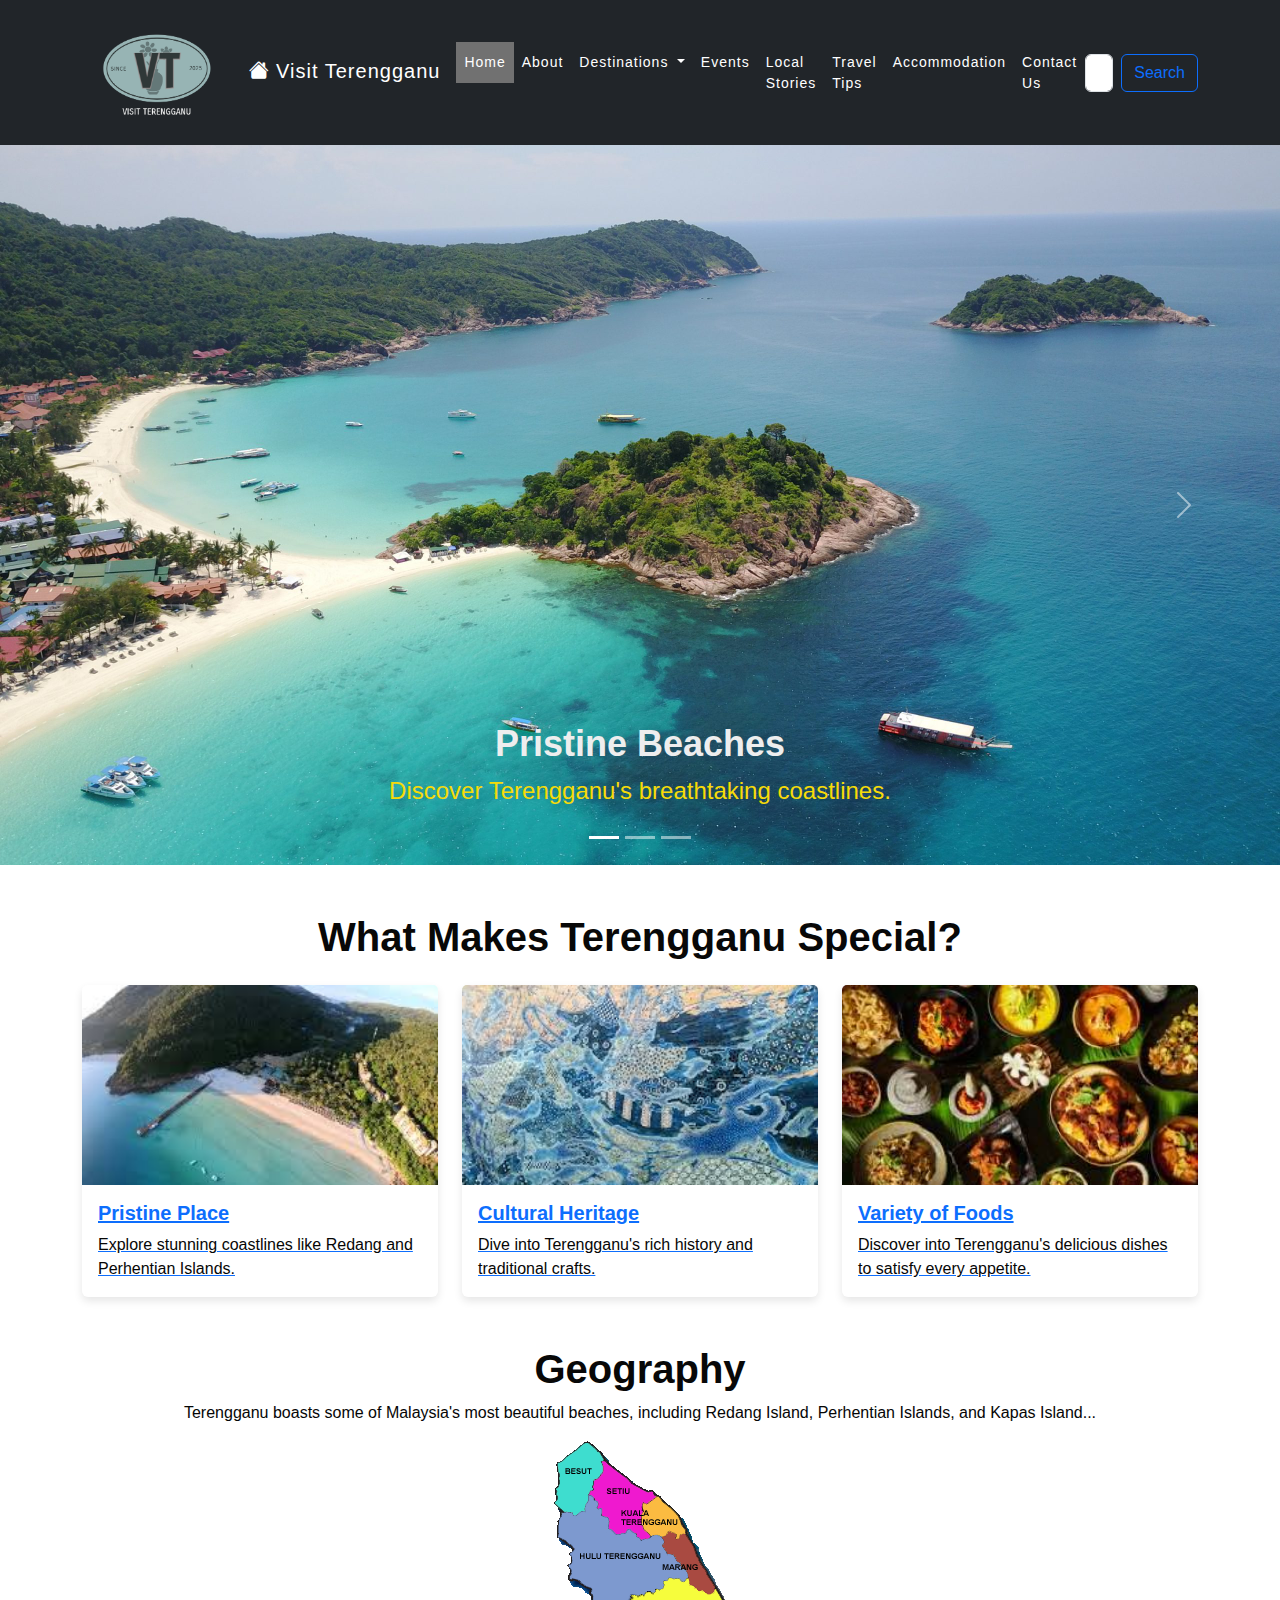
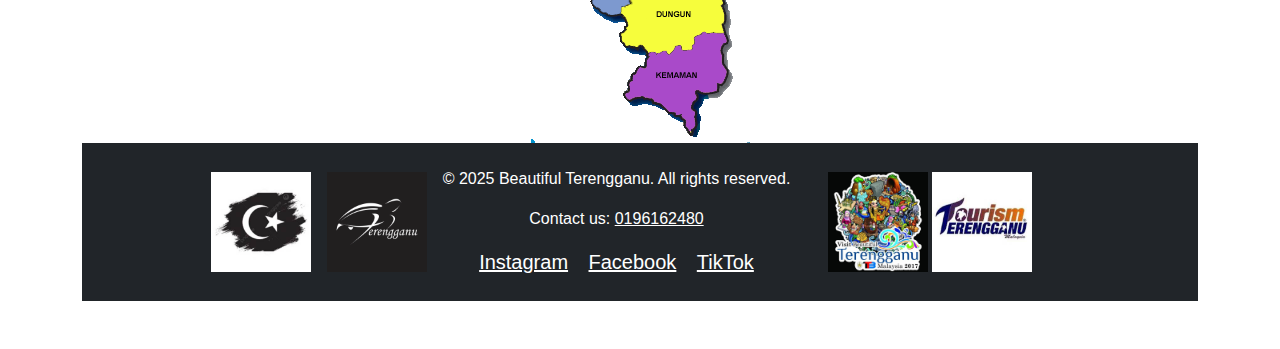
<file: index.html>
<!DOCTYPE html>
<html lang="en">
<head>
    <meta charset="UTF-8">
    <meta name="viewport" content="width=device-width, initial-scale=1.0">
    <title>About Terengganu</title>
    <!-- Bootstrap CSS -->
    <link href="https://cdn.jsdelivr.net/npm/bootstrap@5.3.0/dist/css/bootstrap.min.css" rel="stylesheet">
    <!-- Bootstrap Icons -->
    <link href="https://cdn.jsdelivr.net/npm/bootstrap-icons/font/bootstrap-icons.css" rel="stylesheet">
    <!-- Custom CSS -->
    <link rel="stylesheet" href="styles.css">
</head>
<body>
    <!-- Navbar -->
    <nav class="navbar navbar-expand-lg navbar-dark bg-dark">
        <div class="container">
            <!-- Add logo image inside the navbar-brand link -->
            <a class="navbar-brand" href="index.html">
                <img src="image.png" alt="Logo" style="width: 150px; height: auto; margin-right: 10px;">
                <i class="bi bi-house-fill"></i> Visit Terengganu
            </a>
            <button class="navbar-toggler" type="button" data-bs-toggle="collapse" data-bs-target="#navbarNavDropdown" aria-controls="navbarNavDropdown" aria-expanded="false" aria-label="Toggle navigation">
                <span class="navbar-toggler-icon"></span>
            </button>
            <div class="collapse navbar-collapse" id="navbarNavDropdown">
                <ul class="navbar-nav">
                    <li class="nav-item"><a class="nav-link active" href="index.html">Home</a></li>
                    <li class="nav-item"><a class="nav-link" href="About.html">About</a></li>
                    <li class="nav-item dropdown">
                        <a class="nav-link dropdown-toggle" href="#" id="destinationsDropdown" role="button" data-bs-toggle="dropdown" aria-expanded="false">
                            Destinations
                        </a>
                        <ul class="dropdown-menu" aria-labelledby="destinationsDropdown">
                            <li><a class="dropdown-item" href="Destination.html">Popular Spots</a></li>
                            <li><a class="dropdown-item" href="Cultural%20Heritage.html">Cultural Heritage</a></li>
                            <li><a class="dropdown-item" href="Local%20Cuisine.html">Local Cuisine</a></li>
                        </ul>
                    </li>
                    <li class="nav-item"><a class="nav-link" href="Events.html">Events</a></li>
                    <li class="nav-item"><a class="nav-link" href="Local%20Stories.html">Local Stories</a></li>
                    <li class="nav-item"><a class="nav-link" href="traveltips.html">Travel Tips</a></li>
                    <li class="nav-item"><a class="nav-link" href="Accommodation.html">Accommodation</a></li>
                    <li class="nav-item"><a class="nav-link" href="contact.html">Contact Us</a></li>
                </ul>
                <form class="d-flex ms-auto" role="search">
                    <input class="form-control me-2" type="search" placeholder="Search..." aria-label="Search">
                    <button class="btn btn-outline-primary" type="submit">Search</button>
                </form>
            </div>
        </div>
    </nav>

    <!-- Hero Section with Slider -->
    <div id="heroCarousel" class="carousel slide" data-bs-ride="carousel">
        <div class="carousel-indicators">
            <button type="button" data-bs-target="#heroCarousel" data-bs-slide-to="0" class="active" aria-current="true" aria-label="Slide 1"></button>
            <button type="button" data-bs-target="#heroCarousel" data-bs-slide-to="1" aria-label="Slide 2"></button>
            <button type="button" data-bs-target="#heroCarousel" data-bs-slide-to="2" aria-label="Slide 3"></button>
        </div>
        <div class="carousel-inner">
            <div class="carousel-item active">
                <img src="Home/Pulau-Redang-scaled.jpg" class="d-block w-100" alt="Beautiful Beaches">
                <div class="carousel-caption d-none d-md-block">
                    <h6>Pristine Beaches</h6>
                    <p2>Discover Terengganu's breathtaking coastlines.</p>
                </div>
            </div>
            <div class="carousel-item">
                <img src="Home/486570-oregon-coast.avif" class="d-block w-100" alt="Cultural Heritage">
                <div class="carousel-caption d-none d-md-block">
                    <h6>Cultural Heritage</h6>
                    <p2>Immerse yourself in the traditions and crafts of Terengganu.</p>
                </div>
            </div>
            <div class="carousel-item">
                <img src="Home/nelayan.jpg" class="d-block w-100" alt="Natural Wonders">
                <div class="carousel-caption d-none d-md-block">
                    <h6>Natural Wonders</h6>
                    <p2>Explore the lush greenery and serene landscapes of Terengganu.</p>
                </div>
            </div>
        </div>
        <button class="carousel-control-prev" type="button" data-bs-target="#heroCarousel" data-bs-slide="prev">
            <span class="carousel-control-prev-icon" aria-hidden="true"></span>
            <span class="visually-hidden">Previous</span>
        </button>
        <button class="carousel-control-next" type="button" data-bs-target="#heroCarousel" data-bs-slide="next">
            <span class="carousel-control-next-icon" aria-hidden="true"></span>
            <span class="visually-hidden">Next</span>
        </button>
    </div>

    
   <!-- Highlights Section -->
<div class="container my-5">
    <h2 class="text-center mb-4">What Makes Terengganu Special?</h2>
    <div class="row g-4">
        <!-- First Feature Card (Pristine Beaches) -->
        <div class="col-md-4">
            <div class="card feature-card">
                <a href="traveltips.html">
                    <img src="Home/download.jpg" class="card-img-top" alt="Beautiful Beaches">
                    <div class="card-body">
                        <h5 class="card-title">Pristine Place</h5>
                        <p class="card-text">Explore stunning coastlines like Redang and Perhentian Islands.</p>
                    </div>
                </a>
            </div>
        </div>

        <!-- Second Feature Card (Cultural Heritage) -->
        <div class="col-md-4">
            <div class="card feature-card">
                <a href="Cultural Heritage.html">
                <img src="Home/download (1).jpg" class="card-img-top" alt="Cultural Heritage">
                <div class="card-body">
                    <h5 class="card-title">Cultural Heritage</h5>
                    <p class="card-text">Dive into Terengganu's rich history and traditional crafts.</p>
                </div>
                </a>
            </div>
        </div>

        <!-- Third Feature Card (Natural Wonders) -->
        <div class="col-md-4">
            <div class="card feature-card">
                <a href="Local Cuisine.html">
                <img src="Home/image.png" class="card-img-top" alt="Natural Wonders">
                <div class="card-body">
                    <h5 class="card-title">Variety of Foods</h5>
                    <p class="card-text">Discover into Terengganu's delicious dishes to satisfy every appetite.</p>
                </div>
                </a>
            </div>
        </div>
    </div>
</div>

    <div class="container my-5">
        <div class="row">
            <div class="col-md-12 text-center">
                <h2 class="section-title">Geography</h2>
                <p>Terengganu boasts some of Malaysia's most beautiful beaches, including Redang Island, Perhentian Islands, and Kapas Island...</p>

                <!-- Interactive Map -->
                <div class="text-center">
                    <img src="Home/peta.gif" alt="Terengganu Map" usemap="#terengganuMap" class="img-fluid">
                </div>
                <map name="terengganuMap">
                    <area shape="rect" coords="100,50,200,150" href="https://en.wikipedia.org/wiki/Kuala_Terengganu" alt="Kuala Terengganu" target="_blank" title="Kuala Terengganu">
                    <area shape="circle" coords="300,200,50" href="https://en.wikipedia.org/wiki/Kemaman" alt="Kemaman" target="_blank" title="Kemaman">
                    <area shape="poly" coords="400,300,450,350,500,300" href="https://en.wikipedia.org/wiki/Redang_Island" alt="Redang Island" target="_blank" title="Redang Island">
                </map>
            </div>
        </div>

   
     <!-- Footer -->
     <footer class="text-center bg-dark text-white py-4 d-flex align-items-center justify-content-center">
        
        <img src="logo/photo_2025-01-07_15-22-02.jpg" alt="Beautiful Terengganu Logo" class="footer-logo me-3" />
        <img src="Home/black-white-terengganu-logo-600nw-2330837069.webp" alt="Beautiful Terengganu Logo" class="footer-logo me-3" />
        <div>
            <p1>&copy; 2025 Beautiful Terengganu. All rights reserved.</p>
            <p1>Contact us: <a href="tel:0196162480" class="text-white">0196162480</a></p>
            <div class="social-icons">
                <a href="https://www.instagram.com/amazing.terengganu?igsh=MWVqZHIzZnY2OWY2eA==" class="text-white mx-2">Instagram</a>
                <a href="https://www.facebook.com/share/19u55MbS3f/?mibextid=wwXIfr" class="text-white mx-2">Facebook</a>
                <a href="https://www.tiktok.com/@amazingterengganu?_t=ZS-8t4fU9itwTw&_r=1" class="text-white mx-2">TikTok</a>
            </div>
        </div>
        <div class="col-md-3 text-center">
            <img src="Home/artworks-000201868722-2jav0a-t500x500.jpg" alt="Flag Logo" class="footer-logo">
       
            <img src="logo/photo_2025-01-07_15-21-19.jpg" alt="Tourism Terengganu Logo" class="footer-logo">
        </div>

        
    </footer>
    
    </footer>

    <!-- Bootstrap JS -->
    <script src="https://cdn.jsdelivr.net/npm/bootstrap@5.3.0/dist/js/bootstrap.bundle.min.js"></script>
    <script src="java.js"></script>
</body>

</html>
</file>
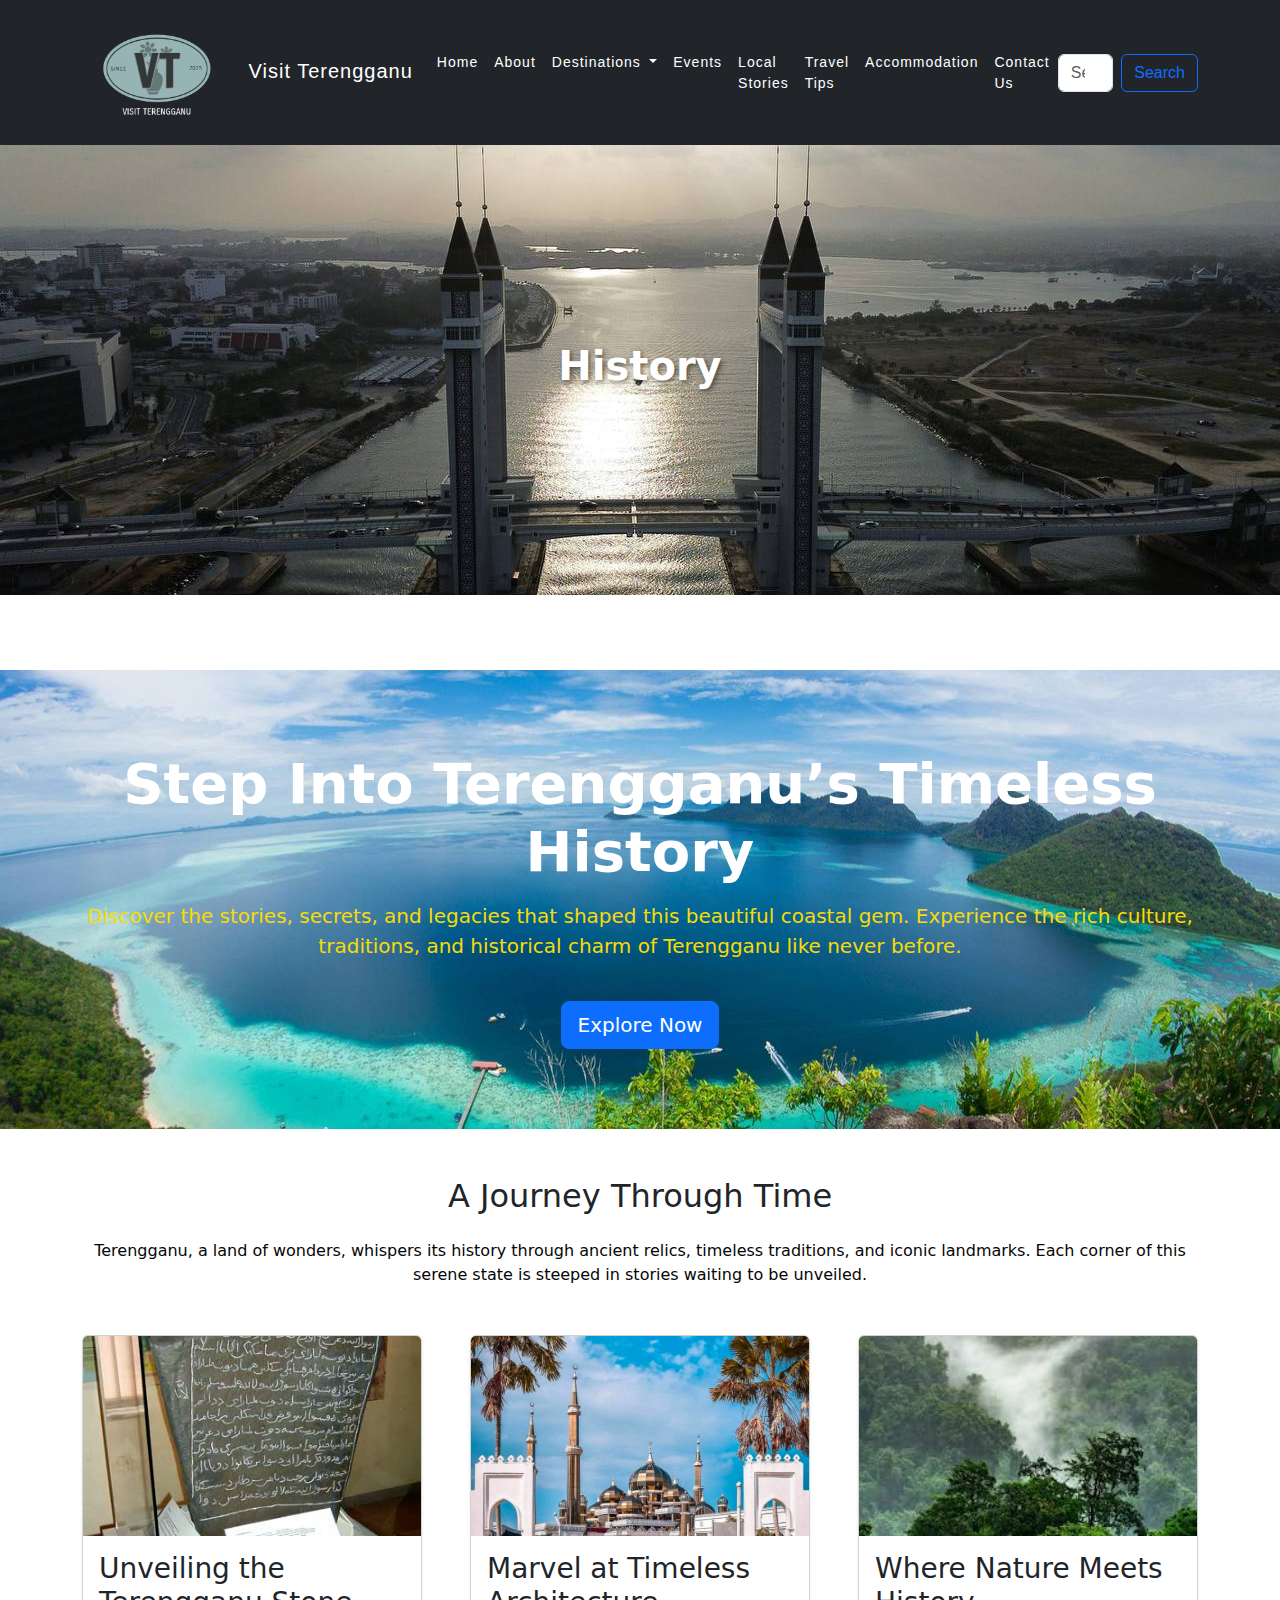
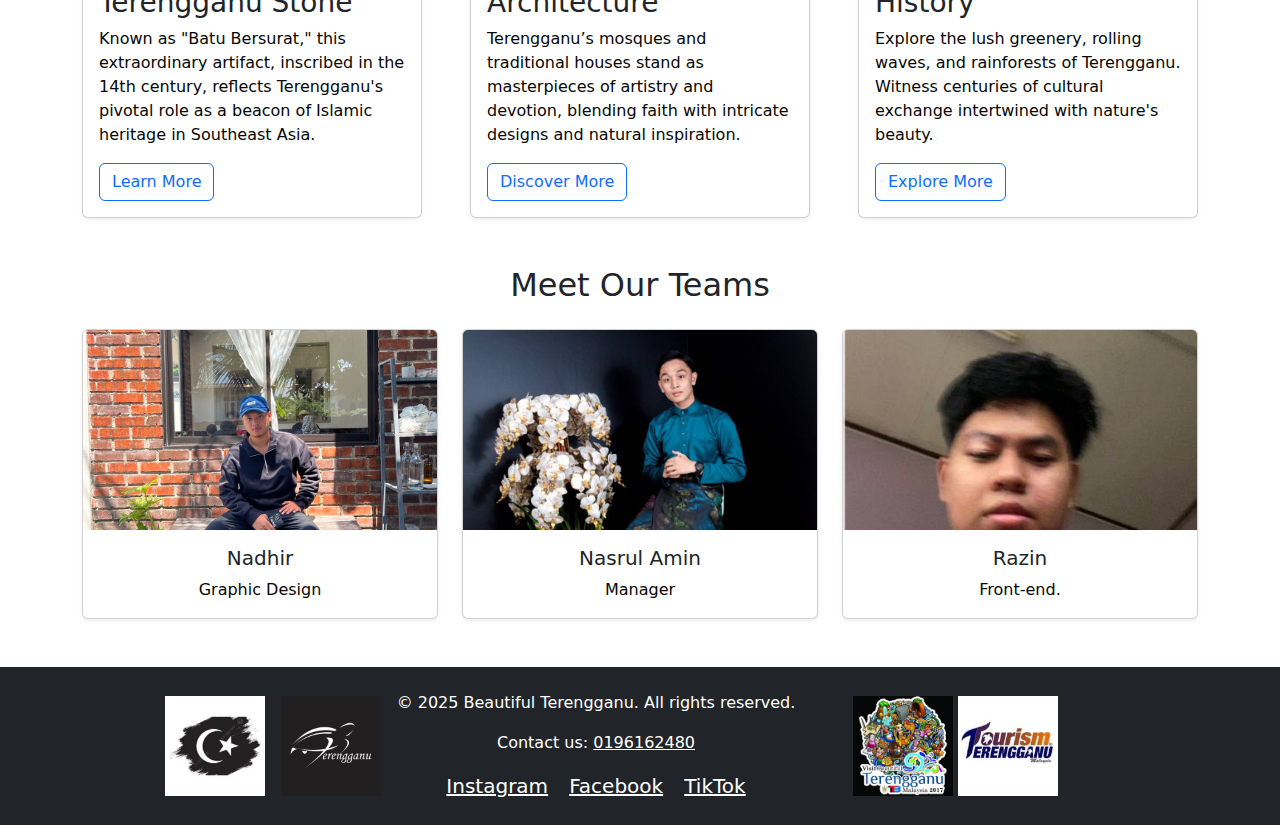
<file: About.html>
<!DOCTYPE html>
<html lang="en">

<head>
    <meta charset="UTF-8">
    <meta name="viewport" content="width=device-width, initial-scale=1.0">
    <title>Visit Terengganu - History</title>
    <link rel="stylesheet" href="styles.css">
    <!-- Bootstrap CSS -->
    <link rel="stylesheet" href="https://cdn.jsdelivr.net/npm/bootstrap@5.3.0/dist/css/bootstrap.min.css">
</head>

<body>
    <!-- Navigation Bar -->
    <nav class="navbar navbar-expand-lg navbar-dark bg-dark">
        <div class="container">
            <!-- Add logo image inside the navbar-brand link -->
            <a class="navbar-brand" href="index.html">
                <img src="image.png" alt="Logo" style="width: 150px; height: auto; margin-right: 10px;">
                <i class="bi bi-house-fill"></i> Visit Terengganu
            </a>
            <button class="navbar-toggler" type="button" data-bs-toggle="collapse" data-bs-target="#navbarNavDropdown" aria-controls="navbarNavDropdown" aria-expanded="false" aria-label="Toggle navigation">
                <span class="navbar-toggler-icon"></span>
            </button>
            <div class="collapse navbar-collapse" id="navbarNavDropdown">
                <ul class="navbar-nav">
                    <li class="nav-item"><a class="nav-link " href="index.html">Home</a></li>
                    <li class="nav-item"><a class="nav-link active" href="About.html">About</a></li>
                    <li class="nav-item dropdown">
                        <a class="nav-link dropdown-toggle" href="#" id="destinationsDropdown" role="button" data-bs-toggle="dropdown" aria-expanded="false">
                            Destinations
                        </a>
                        <ul class="dropdown-menu" aria-labelledby="destinationsDropdown">
                            <li><a class="dropdown-item" href="Destination.html">Popular Spots</a></li>
                            <li><a class="dropdown-item" href="Cultural%20Heritage.html">Cultural Heritage</a></li>
                            <li><a class="dropdown-item" href="Local%20Cuisine.html">Local Cuisine</a></li>
                        </ul>
                    </li>
                    <li class="nav-item"><a class="nav-link" href="Events.html">Events</a></li>
                    <li class="nav-item"><a class="nav-link" href="Local%20Stories.html">Local Stories</a></li>
                    <li class="nav-item"><a class="nav-link" href="traveltips.html">Travel Tips</a></li>
                    <li class="nav-item"><a class="nav-link" href="Accommodation.html">Accommodation</a></li>
                    <li class="nav-item"><a class="nav-link" href="contact.html">Contact Us</a></li>
                </ul>
                <form class="d-flex ms-auto" role="search">
                    <input class="form-control me-2" type="search" placeholder="Search..." aria-label="Search">
                    <button class="btn btn-outline-primary" type="submit">Search</button>
                </form>
            </div>
        </div>
    </nav>

   <!-- Culture & Heritage Section -->
   <div class="beautifulcu-image d-flex align-items-center justify-content-center" 
   style="background: url('About/image.png') center/cover no-repeat; height: 50vh;">
  <h1 class="text-white fw-bold">History</h1>
</div>

    <h1 class="text-white fw-bold display-4">History</h1>
</div>

<!-- Hero Section -->
<section style="background: url('About/image copy.png') center/cover no-repeat; padding: 5rem 0;">
    <div class="container text-center text-white">
        <h class="display-4 fw-bold">Step Into Terengganu’s Timeless History</h>
        <p class="lead mt-3">
            <span style="color: #f7db08;">Discover the stories, secrets, and legacies that shaped this beautiful coastal gem. Experience the rich culture, traditions, and historical charm of Terengganu like never before.</span>
        
        </p>
        <a href="#explore" class="btn btn-primary btn-lg mt-4">Explore Now</a>
    </div>
</section>

<!-- Main Content -->
<div id="explore" class="container my-5">
    <h2 class="mb-4 text-center">A Journey Through Time</h2>
    <p class="text-center mb-5">
        Terengganu, a land of wonders, whispers its history through ancient relics, timeless traditions, and iconic landmarks. Each corner of this serene state is steeped in stories waiting to be unveiled.
    </p>

    <!-- Interactive Sections -->
    <div class="row g-5">
        <!-- Terengganu Stone Section -->
        <div class="col-md-4">
            <div class="card shadow-sm h-100">
                <img src="About/batubesurat.jpg" class="card-img-top" alt="Terengganu Stone">
                <div class="card-body">
                    <h3 class="card-title">Unveiling the Terengganu Stone</h3>
                    <p class="card-text">
                        Known as "Batu Bersurat," this extraordinary artifact, inscribed in the 14th century, reflects Terengganu's pivotal role as a beacon of Islamic heritage in Southeast Asia.
                    </p>
                    <a href="https://www.pnm.gov.my/yangpertama/Kom_Batusurat.htm" class="btn btn-outline-primary">Learn More</a>
                </div>
            </div>
        </div>

        <!-- Architectural Heritage Section -->
        <div class="col-md-4">
            <div class="card shadow-sm h-100">
                <img src="About/masjidcristal.jpg" class="card-img-top" alt="Ancient Mosque">
                <div class="card-body">
                    <h3 class="card-title">Marvel at Timeless Architecture</h3>
                    <p class="card-text">
                        Terengganu’s mosques and traditional houses stand as masterpieces of artistry and devotion, blending faith with intricate designs and natural inspiration.
                    </p>
                    <a href="https://www.tti.com.my/crystal-mosque/" class="btn btn-outline-primary">Discover More</a>
                </div>
            </div>
        </div>

        <!-- Nature and History Section -->
        <div class="col-md-4">
            <div class="card shadow-sm h-100">
                <img src="Home/download (2).jpg" class="card-img-top" alt="Nature and History">
                <div class="card-body">
                    <h3 class="card-title">Where Nature Meets History</h3>
                    <p class="card-text">
                        Explore the lush greenery, rolling waves, and rainforests of Terengganu. Witness centuries of cultural exchange intertwined with nature's beauty.
                    </p>
                    <a href="https://www.ketengah.gov.my/tasik-kenyir/" class="btn btn-outline-primary">Explore More</a>
                </div>
            </div>
        </div>
    </div>
</div>

<!-- User Section -->
<div class="container my-5">
    <h2 class="mb-4 text-center">Meet Our Teams</h2>
    <div class="row g-4">
        <!-- User 1 -->
        <div class="col-md-4">
            <div class="card shadow-sm h-100">
                <img src="image copy 2.png" class="card-img-top" alt="User 1">
                <div class="card-body text-center">
                    <h5 class="card-title">Nadhir</h5>
                    <p class="card-text">Graphic Design</p>
                </div>
            </div>
        </div>

        <!-- User 2 -->
        <div class="col-md-4">
            <div class="card shadow-sm h-100">
                <img src="image copy.png" class="card-img-top" alt="User 2">
                <div class="card-body text-center">
                    <h5 class="card-title">Nasrul Amin</h5>
                    <p class="card-text">Manager</p>
                </div>
            </div>
        </div>

        <!-- User 3 -->
        <div class="col-md-4">
            <div class="card shadow-sm h-100">
                <img src="image copy 3.png" class="card-img-top" alt="User 3">
                <div class="card-body text-center">
                    <h5 class="card-title">Razin</h5>
                    <p class="card-text">Front-end.</p>
                </div>
            </div>
        </div>
    </div>
</div>


    <!-- Footer -->
    <footer class="text-center bg-dark text-white py-4 d-flex align-items-center justify-content-center">
        
        <img src="logo/photo_2025-01-07_15-22-02.jpg" alt="Beautiful Terengganu Logo" class="footer-logo me-3" />
        <img src="Home/black-white-terengganu-logo-600nw-2330837069.webp" alt="Beautiful Terengganu Logo" class="footer-logo me-3" />
        <div>
            <p1>&copy; 2025 Beautiful Terengganu. All rights reserved.</p>
            <p1>Contact us: <a href="tel:0196162480" class="text-white">0196162480</a></p>
            <div class="social-icons">
                <a href="https://www.instagram.com/amazing.terengganu?igsh=MWVqZHIzZnY2OWY2eA==" class="text-white mx-2">Instagram</a>
                <a href="https://www.facebook.com/share/19u55MbS3f/?mibextid=wwXIfr" class="text-white mx-2">Facebook</a>
                <a href="https://www.tiktok.com/@amazingterengganu?_t=ZS-8t4fU9itwTw&_r=1" class="text-white mx-2">TikTok</a>
            </div>
        </div>
        <div class="col-md-3 text-center">
            <img src="Home/artworks-000201868722-2jav0a-t500x500.jpg" alt="Flag Logo" class="footer-logo">
       
            <img src="logo/photo_2025-01-07_15-21-19.jpg" alt="Tourism Terengganu Logo" class="footer-logo">
        </div>

        
    </footer>
    
    </footer>

    <!-- Bootstrap JS -->
    <script src="https://cdn.jsdelivr.net/npm/bootstrap@5.3.0/dist/js/bootstrap.bundle.min.js"></script>
    <script src="java.js"></script>
</body>

</html>
</file>
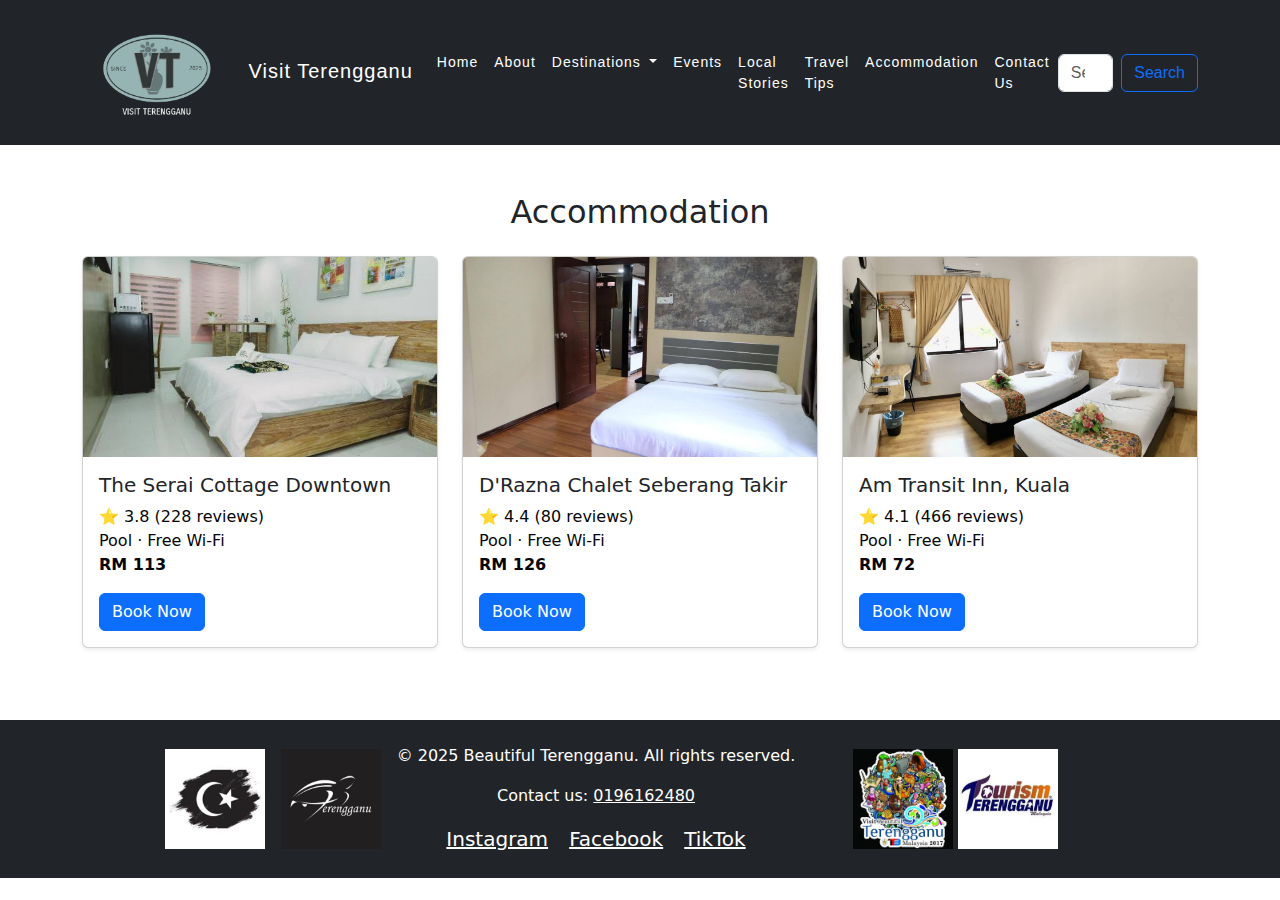
<file: Accommodation.html>
<!DOCTYPE html>
<html lang="en">
<head>
    <meta charset="UTF-8">
    <meta name="viewport" content="width=device-width, initial-scale=1.0">
    <title>Accommodation</title>
    <!-- Link to your CSS styles -->
    <link rel="stylesheet" href="styles.css">
    <!-- Include Bootstrap -->
    <link rel="stylesheet" href="https://cdn.jsdelivr.net/npm/bootstrap@5.3.0/dist/css/bootstrap.min.css">
</head>
<body>
    <!-- Navbar: Consistent with Home Page -->
    <nav class="navbar navbar-expand-lg navbar-dark bg-dark">
        <div class="container">
            <!-- Add logo image inside the navbar-brand link -->
            <a class="navbar-brand" href="index.html">
                <img src="image.png" alt="Logo" style="width: 150px; height: auto; margin-right: 10px;">
                <i class="bi bi-house-fill"></i> Visit Terengganu
            </a>
            <button class="navbar-toggler" type="button" data-bs-toggle="collapse" data-bs-target="#navbarNavDropdown" aria-controls="navbarNavDropdown" aria-expanded="false" aria-label="Toggle navigation">
                <span class="navbar-toggler-icon"></span>
            </button>
            <div class="collapse navbar-collapse" id="navbarNavDropdown">
                <ul class="navbar-nav">
                    <li class="nav-item"><a class="nav-link " href="index.html">Home</a></li>
                    <li class="nav-item"><a class="nav-link" href="About.html">About</a></li>
                    <li class="nav-item dropdown">
                        <a class="nav-link dropdown-toggle" href="#" id="destinationsDropdown" role="button" data-bs-toggle="dropdown" aria-expanded="false">
                            Destinations
                        </a>
                        <ul class="dropdown-menu" aria-labelledby="destinationsDropdown">
                            <li><a class="dropdown-item" href="Destination.html">Popular Spots</a></li>
                            <li><a class="dropdown-item" href="Cultural%20Heritage.html">Cultural Heritage</a></li>
                            <li><a class="dropdown-item" href="Local%20Cuisine.html">Local Cuisine</a></li>
                        </ul>
                    </li>
                    <li class="nav-item"><a class="nav-link" href="Events.html">Events</a></li>
                    <li class="nav-item"><a class="nav-link" href="Local%20Stories.html">Local Stories</a></li>
                    <li class="nav-item"><a class="nav-link" href="traveltips.html">Travel Tips</a></li>
                    <li class="nav-item"><a class="nav-link active" href="Accommodation.html">Accommodation</a></li>
                    <li class="nav-item"><a class="nav-link" href="contact.html">Contact Us</a></li>
                </ul>
                <form class="d-flex ms-auto" role="search">
                    <input class="form-control me-2" type="search" placeholder="Search..." aria-label="Search">
                    <button class="btn btn-outline-primary" type="submit">Search</button>
                </form>
            </div>
        </div>
    </nav>

    <!-- Accommodation Section -->
    <section id="accommodation" class="container my-5">
        <h2 class="text-center mb-4">Accommodation</h2>
        <div class="row">
            <!-- Card 1 -->
            <div class="col-md-4 mb-4">
                <div class="card shadow-sm">
                    <img src="accomodation/nad.jpg" class="card-img-top" alt="The Serai Cottage Downtown">
                    <div class="card-body">
                        <h5 class="card-title">The Serai Cottage Downtown</h5>
                        <p class="card-text">
                            ⭐ 3.8 (228 reviews) <br>
                            Pool · Free Wi-Fi <br>
                            <strong>RM 113</strong>
                        </p>
                        <a href="https://www.booking.com/hotel/my/the-serai-cottage-downtown.ms.html?aid=356980&label=gog235jc-1DCAsooQFCGnRoZS1zZXJhaS1jb3R0YWdlLWRvd250b3duSDNYA2ihAYgBAZgBG7gBF8gBDNgBA-gBAYgCAagCA7gCqqHwuwbAAgHSAiQyNDMyYTU0MC04YTEzLTQwZGMtODFmYy1hNzcwNTRjMDIzMzjYAgTgAgE&sid=517618ff2a228bce7f346881d061e8ac&dist=0&keep_landing=1&sb_price_type=total&type=total&" class="btn btn-primary">Book Now</a>
                    </div>
                </div>
            </div>
            <!-- Card 2 -->
            <div class="col-md-4 mb-4">
                <div class="card shadow-sm">
                    <img src="accomodation/raz.jpg" class="card-img-top" alt="D'Razna Chalet Seberang Takir">
                    <div class="card-body">
                        <h5 class="card-title">D'Razna Chalet Seberang Takir</h5>
                        <p class="card-text">
                            ⭐ 4.4 (80 reviews) <br>
                            Pool · Free Wi-Fi <br>
                            <strong>RM 126</strong>
                        </p>
                        <a href="https://www.drazna.com/draznachalet" class="btn btn-primary">Book Now</a>
                    </div>
                </div>
            </div>
            <!-- Card 3 -->
            <div class="col-md-4 mb-4">
                <div class="card shadow-sm">
                    <img src="accomodation/am.jpg" class="card-img-top" alt="Am Transit Inn, Kuala">
                    <div class="card-body">
                        <h5 class="card-title">Am Transit Inn, Kuala</h5>
                        <p class="card-text">
                            ⭐ 4.1 (466 reviews) <br>
                            Pool · Free Wi-Fi <br>
                            <strong>RM 72</strong>
                        </p>
                        <a href="https://www.agoda.com/am-transit-inn-h12526390/hotel/kuala-terengganu-my.html?cid=1844104&ds=HOu61lfn4%2FPrpGb3" class="btn btn-primary">Book Now</a>
                    </div>
                </div>
            </div>
        </div>
    </section>

    <!-- Footer -->
    <footer class="text-center bg-dark text-white py-4 d-flex align-items-center justify-content-center">
        
        <img src="logo/photo_2025-01-07_15-22-02.jpg" alt="Beautiful Terengganu Logo" class="footer-logo me-3" />
        <img src="Home/black-white-terengganu-logo-600nw-2330837069.webp" alt="Beautiful Terengganu Logo" class="footer-logo me-3" />
        <div>
            <p1>&copy; 2025 Beautiful Terengganu. All rights reserved.</p>
            <p1>Contact us: <a href="tel:0196162480" class="text-white">0196162480</a></p>
            <div class="social-icons">
                <a href="https://www.instagram.com/amazing.terengganu?igsh=MWVqZHIzZnY2OWY2eA==" class="text-white mx-2">Instagram</a>
                <a href="https://www.facebook.com/share/19u55MbS3f/?mibextid=wwXIfr" class="text-white mx-2">Facebook</a>
                <a href="https://www.tiktok.com/@amazingterengganu?_t=ZS-8t4fU9itwTw&_r=1" class="text-white mx-2">TikTok</a>
            </div>
        </div>
        <div class="col-md-3 text-center">
            <img src="Home/artworks-000201868722-2jav0a-t500x500.jpg" alt="Flag Logo" class="footer-logo">
       
            <img src="logo/photo_2025-01-07_15-21-19.jpg" alt="Tourism Terengganu Logo" class="footer-logo">
        </div>

        
    </footer>
    
    </footer>

    <!-- Bootstrap JS -->
    <script src="https://cdn.jsdelivr.net/npm/bootstrap@5.3.0/dist/js/bootstrap.bundle.min.js"></script>
    <script src="java.js"></script>
</body>
</html>
</file>
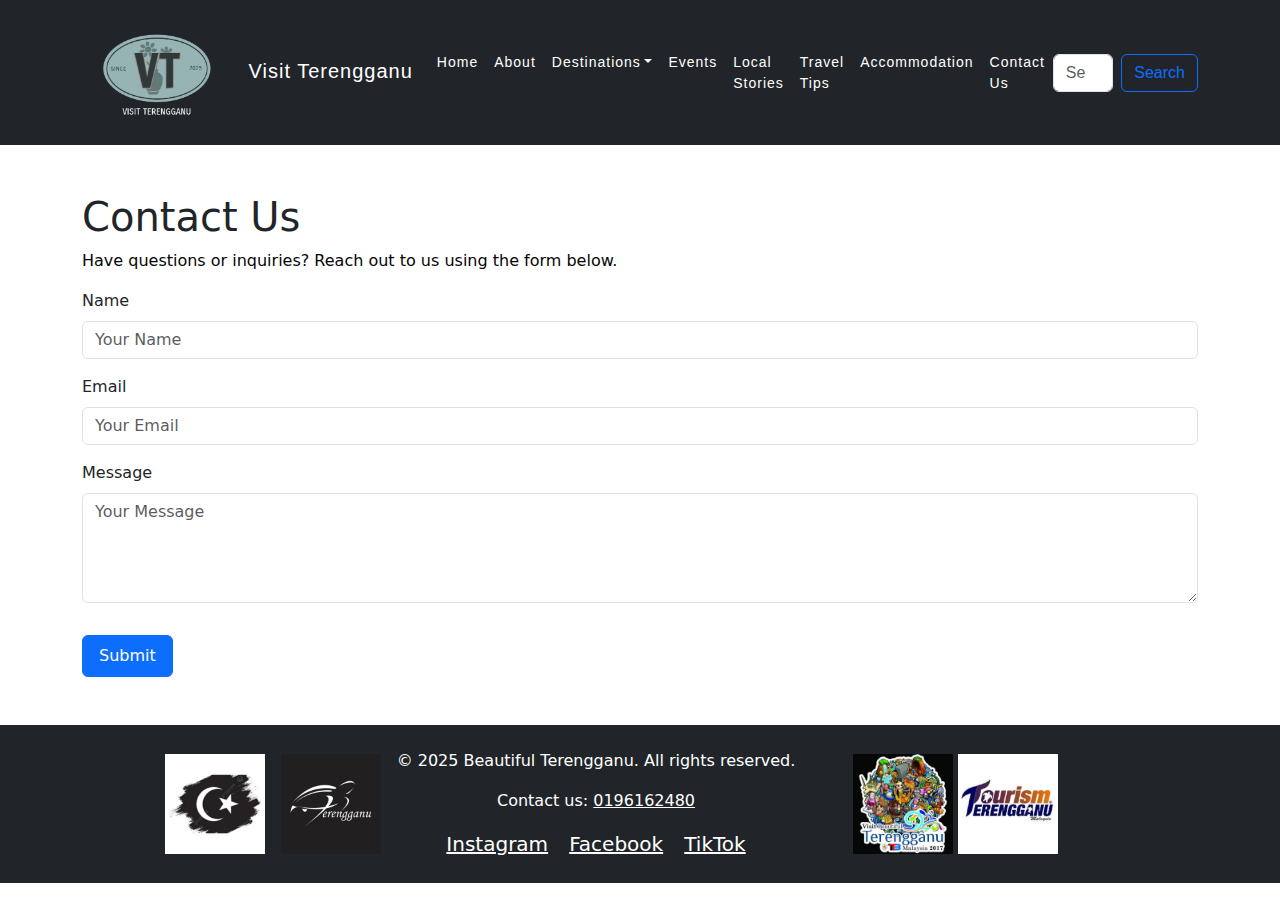
<file: contact.html>
<!DOCTYPE html>
<html lang="en">

<head>
    <meta charset="UTF-8">
    <meta name="viewport" content="width=device-width, initial-scale=1.0">
    <title>Visit Terengganu - Contact Us</title>
    <link rel="stylesheet" href="styles.css">
    <!-- Bootstrap CSS -->
    <link rel="stylesheet" href="https://cdn.jsdelivr.net/npm/bootstrap@5.3.0/dist/css/bootstrap.min.css">
</head>

<body>
    <!-- Navigation Bar -->
    <nav class="navbar navbar-expand-lg navbar-dark bg-dark">
        <div class="container">
            <a class="navbar-brand" href="index.html">
                <img src="image.png" alt="Logo" style="width: 150px; height: auto; margin-right: 10px;">
                Visit Terengganu
            </a>
            <button class="navbar-toggler" type="button" data-bs-toggle="collapse" data-bs-target="#navbarNavDropdown" aria-controls="navbarNavDropdown" aria-expanded="false" aria-label="Toggle navigation">
                <span class="navbar-toggler-icon"></span>
            </button>
            <div class="collapse navbar-collapse" id="navbarNavDropdown">
                <ul class="navbar-nav">
                    <li class="nav-item"><a class="nav-link" href="index.html">Home</a></li>
                    <li class="nav-item"><a class="nav-link" href="About.html">About</a></li>
                    <li class="nav-item dropdown">
                        <a class="nav-link dropdown-toggle" href="#" id="destinationsDropdown" role="button" data-bs-toggle="dropdown" aria-expanded="false">Destinations</a>
                        <ul class="dropdown-menu" aria-labelledby="destinationsDropdown">
                            <li><a class="dropdown-item" href="Destination.html">Popular Spots</a></li>
                            <li><a class="dropdown-item" href="Cultural%20Heritage.html">Cultural Heritage</a></li>
                            <li><a class="dropdown-item" href="Local%20Cuisine.html">Local Cuisine</a></li>
                        </ul>
                    </li>
                    <li class="nav-item"><a class="nav-link" href="Events.html">Events</a></li>
                    <li class="nav-item"><a class="nav-link" href="Local%20Stories.html">Local Stories</a></li>
                    <li class="nav-item"><a class="nav-link" href="traveltips.html">Travel Tips</a></li>
                    <li class="nav-item"><a class="nav-link" href="Accommodation.html">Accommodation</a></li>
                    <li class="nav-item"><a class="nav-link active" href="contact.html">Contact Us</a></li>
                </ul>
                <form class="d-flex ms-auto" role="search">
                    <input class="form-control me-2" type="search" placeholder="Search..." aria-label="Search">
                    <button class="btn btn-outline-primary" type="submit">Search</button>
                </form>
            </div>
        </div>
    </nav>

    <!-- Main Content -->
    <div class="container my-5">
        <h1>Contact Us</h1>
        <p>Have questions or inquiries? Reach out to us using the form below.</p>
        <form action="send_email.php" method="POST">
            <div class="mb-3">
                <label for="name" class="form-label">Name</label>
                <input type="text" class="form-control" id="name" name="name" placeholder="Your Name" required>
            </div>
            <div class="mb-3">
                <label for="email" class="form-label">Email</label>
                <input type="email" class="form-control" id="email" name="email" placeholder="Your Email" required>
            </div>
            <div class="mb-3">
                <label for="message" class="form-label">Message</label>
                <textarea class="form-control" id="message" name="message" rows="4" placeholder="Your Message" required></textarea>
            </div>
            <button type="submit" class="btn btn-primary">Submit</button>
        </form>
    </div>

    <!-- Footer -->
    <footer class="text-center bg-dark text-white py-4 d-flex align-items-center justify-content-center">
        
        <img src="logo/photo_2025-01-07_15-22-02.jpg" alt="Beautiful Terengganu Logo" class="footer-logo me-3" />
        <img src="Home/black-white-terengganu-logo-600nw-2330837069.webp" alt="Beautiful Terengganu Logo" class="footer-logo me-3" />
        <div>
            <p1>&copy; 2025 Beautiful Terengganu. All rights reserved.</p>
            <p1>Contact us: <a href="tel:0196162480" class="text-white">0196162480</a></p>
            <div class="social-icons">
                <a href="https://www.instagram.com/amazing.terengganu?igsh=MWVqZHIzZnY2OWY2eA==" class="text-white mx-2">Instagram</a>
                <a href="https://www.facebook.com/share/19u55MbS3f/?mibextid=wwXIfr" class="text-white mx-2">Facebook</a>
                <a href="https://www.tiktok.com/@amazingterengganu?_t=ZS-8t4fU9itwTw&_r=1" class="text-white mx-2">TikTok</a>
            </div>
        </div>
        <div class="col-md-3 text-center">
            <img src="Home/artworks-000201868722-2jav0a-t500x500.jpg" alt="Flag Logo" class="footer-logo">
       
            <img src="logo/photo_2025-01-07_15-21-19.jpg" alt="Tourism Terengganu Logo" class="footer-logo">
        </div>

        
    </footer>
    
    </footer>


    <!-- Bootstrap JS -->
    <script src="https://cdn.jsdelivr.net/npm/bootstrap@5.3.0/dist/js/bootstrap.bundle.min.js"></script>
    <script src="java.js"></script>
</body>

</html>
</file>
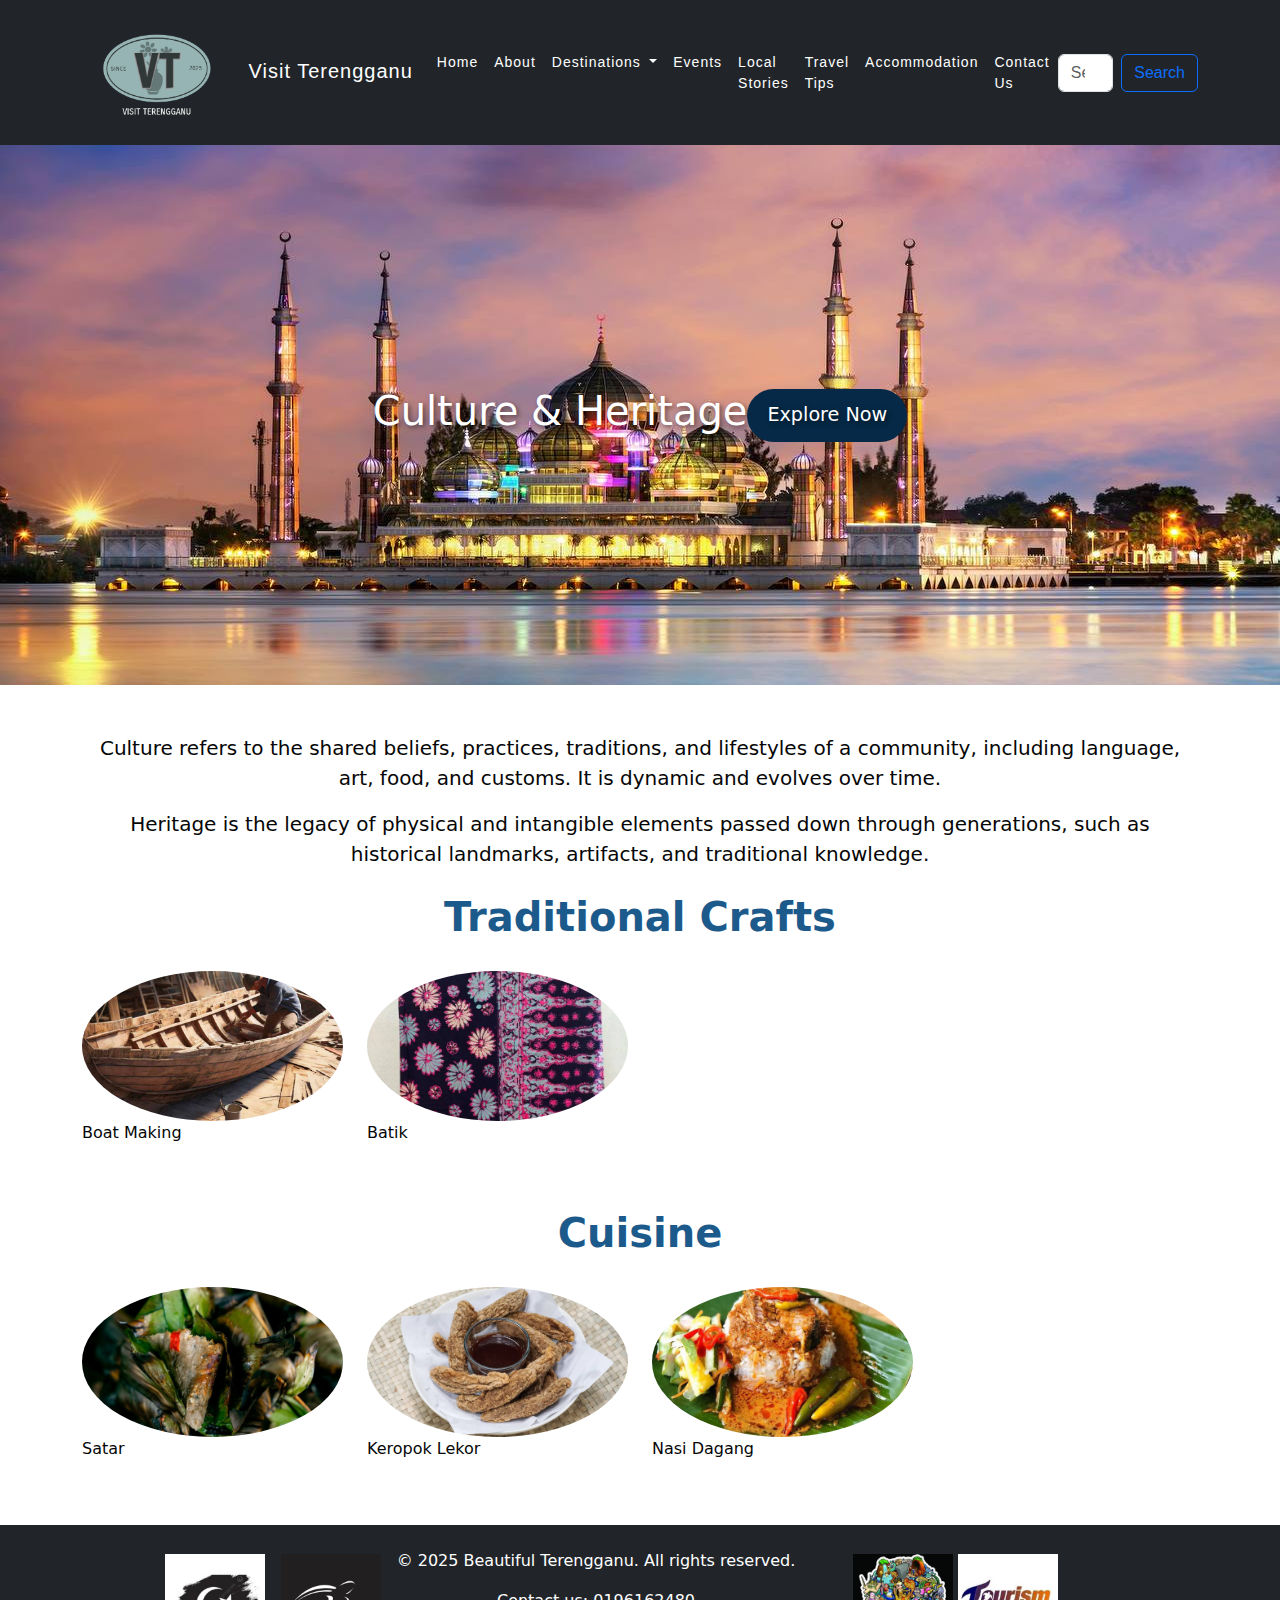
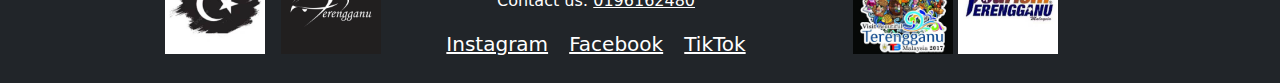
<file: Cultural Heritage.html>
<!DOCTYPE html>
<html lang="en">
<head>
    <meta charset="UTF-8">
    <meta name="viewport" content="width=device-width, initial-scale=1.0">
    <title>Cultural Heritage</title>
    <link rel="stylesheet" href="styles.css">
    <!-- Include Bootstrap -->
    <link rel="stylesheet" href="https://cdn.jsdelivr.net/npm/bootstrap@5.3.0/dist/css/bootstrap.min.css">
    <!-- Include Font Awesome -->
    <link rel="stylesheet" href="https://cdnjs.cloudflare.com/ajax/libs/font-awesome/6.0.0-beta3/css/all.min.css">
    <!-- Google Fonts -->
    <link href="https://fonts.googleapis.com/css2?family=Roboto:wght@400;500&display=swap" rel="stylesheet">
    
</head>
<body>
    <!-- Navbar -->
    <nav class="navbar navbar-expand-lg navbar-dark bg-dark">
        <div class="container">
            <!-- Add logo image inside the navbar-brand link -->
            <a class="navbar-brand" href="index.html">
                <img src="image.png" alt="Logo" style="width: 150px; height: auto; margin-right: 10px;">
                <i class="bi bi-house-fill"></i> Visit Terengganu
            </a>
            <button class="navbar-toggler" type="button" data-bs-toggle="collapse" data-bs-target="#navbarNavDropdown" aria-controls="navbarNavDropdown" aria-expanded="false" aria-label="Toggle navigation">
                <span class="navbar-toggler-icon"></span>
            </button>
            <div class="collapse navbar-collapse" id="navbarNavDropdown">
                <ul class="navbar-nav">
                    <li class="nav-item"><a class="nav-link " href="index.html">Home</a></li>
                    <li class="nav-item"><a class="nav-link" href="About.html">About</a></li>
                    <li class="nav-item dropdown">
                        <a class="nav-link dropdown-toggle" href="#" id="destinationsDropdown" role="button" data-bs-toggle="dropdown" aria-expanded="false">
                            Destinations
                        </a>
                        <ul class="dropdown-menu" aria-labelledby="destinationsDropdown">
                            <li><a class="dropdown-item" href="Destination.html">Popular Spots</a></li>
                            <li><a class="dropdown-item" href="Cultural%20Heritage.html">Cultural Heritage</a></li>
                            <li><a class="dropdown-item" href="Local%20Cuisine.html">Local Cuisine</a></li>
                        </ul>
                    </li>
                    <li class="nav-item"><a class="nav-link" href="Events.html">Events</a></li>
                    <li class="nav-item"><a class="nav-link" href="Local%20Stories.html">Local Stories</a></li>
                    <li class="nav-item"><a class="nav-link" href="traveltips.html">Travel Tips</a></li>
                    <li class="nav-item"><a class="nav-link" href="Accommodation.html">Accommodation</a></li>
                    <li class="nav-item"><a class="nav-link" href="contact.html">Contact Us</a></li>
                </ul>
                <form class="d-flex ms-auto" role="search">
                    <input class="form-control me-2" type="search" placeholder="Search..." aria-label="Search">
                    <button class="btn btn-outline-primary" type="submit">Search</button>
                </form>
            </div>
        </div>
    </nav>

    <!-- Hero Section -->
    <div class="beautifulcu-image">
        <h1>Culture & Heritage</h1>
        <a href="Destination.html" class="btn-main">Explore Now</a>
    </div>

    <!-- Cultural Heritage Section -->
    <section id="cultural-heritage" class="container my-5">
        <div class="text-center mb-4">
            <p class="lead">
                Culture refers to the shared beliefs, practices, traditions, and lifestyles of a community, 
                including language, art, food, and customs. It is dynamic and evolves over time.
            </p>
            <p class="lead">
                Heritage is the legacy of physical and intangible elements passed down through generations, 
                such as historical landmarks, artifacts, and traditional knowledge.
            </p>
        </div>

        <div class="mb-5">
            <h3 class="text-center">Traditional Crafts</h3>
            <div class="row">
                <div class="col-md-6 col-lg-3">
                    <div class="carda">
                        <img src="Cultural/buatbot.jpg" alt="Boat Making" class="card-img-top rounded-circle">
                        <div class="card-body">
                            <p>Boat Making</p>
                        </div>
                    </div>
                </div>
                <div class="col-md-6 col-lg-3">
                    <div class="carda">
                        <img src="Cultural/batik.jpg" alt="Batik" class="card-img-top rounded-circle">
                        <div class="card-body">
                            <p>Batik</p>
                        </div>
                    </div>
                </div>
            </div>
        </div>

        <div>
            <h3 class="text-center">Cuisine</h3>
            <div class="row">
                <div class="col-md-6 col-lg-3">
                    <div class="carda">
                        <img src="Cultural/satar.jpg" alt="Satar" class="card-img-top rounded-circle">
                        <div class="card-body">
                            <p>Satar</p>
                        </div>
                    </div>
                </div>
                <div class="col-md-6 col-lg-3">
                    <div class="carda">
                        <img src="Cultural/keropok.jpg" alt="Keropok Lekor" class="card-img-top rounded-circle">
                        <div class="card-body">
                            <p>Keropok Lekor</p>
                        </div>
                    </div>
                </div>
                <div class="col-md-6 col-lg-3">
                    <div class="carda">
                        <img src="Cultural/nasi.jpg" alt="Nasi Dagang" class="card-img-top rounded-circle">
                        <div class="card-body">
                            <p>Nasi Dagang</p>
                        </div>
                    </div>
                </div>
            </div>
        </div>
    </section>

    <!-- Footer -->
    <footer class="text-center bg-dark text-white py-4 d-flex align-items-center justify-content-center">
        
        <img src="logo/photo_2025-01-07_15-22-02.jpg" alt="Beautiful Terengganu Logo" class="footer-logo me-3" />
        <img src="Home/black-white-terengganu-logo-600nw-2330837069.webp" alt="Beautiful Terengganu Logo" class="footer-logo me-3" />
        <div>
            <p1>&copy; 2025 Beautiful Terengganu. All rights reserved.</p>
            <p1>Contact us: <a href="tel:0196162480" class="text-white">0196162480</a></p>
            <div class="social-icons">
                <a href="https://www.instagram.com/amazing.terengganu?igsh=MWVqZHIzZnY2OWY2eA==" class="text-white mx-2">Instagram</a>
                <a href="https://www.facebook.com/share/19u55MbS3f/?mibextid=wwXIfr" class="text-white mx-2">Facebook</a>
                <a href="https://www.tiktok.com/@amazingterengganu?_t=ZS-8t4fU9itwTw&_r=1" class="text-white mx-2">TikTok</a>
            </div>
        </div>
        <div class="col-md-3 text-center">
            <img src="Home/artworks-000201868722-2jav0a-t500x500.jpg" alt="Flag Logo" class="footer-logo">
       
            <img src="logo/photo_2025-01-07_15-21-19.jpg" alt="Tourism Terengganu Logo" class="footer-logo">
        </div>

        
    </footer>
    
    </footer>

    <!-- Bootstrap JS -->
    <script src="https://cdn.jsdelivr.net/npm/bootstrap@5.3.0/dist/js/bootstrap.bundle.min.js"></script>
    <script src="java.js"></script>
</body>
</html>
</file>
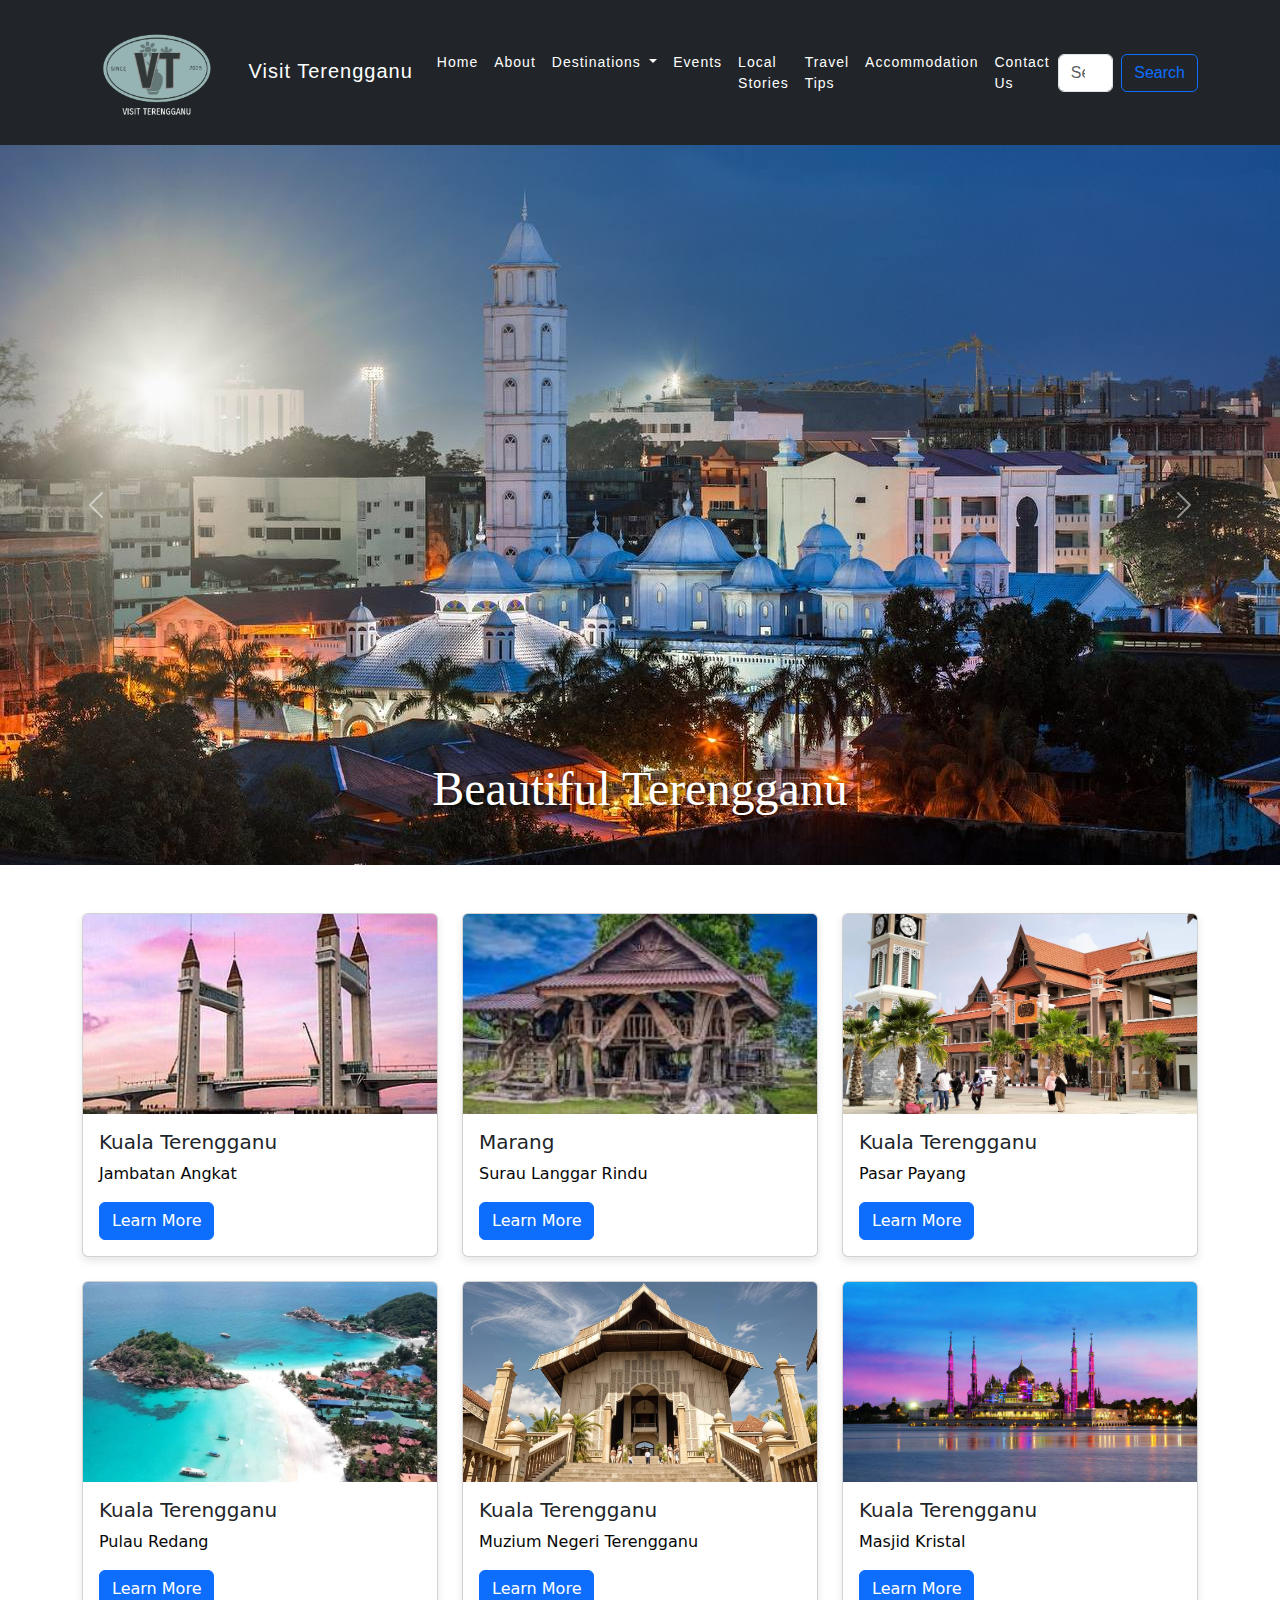
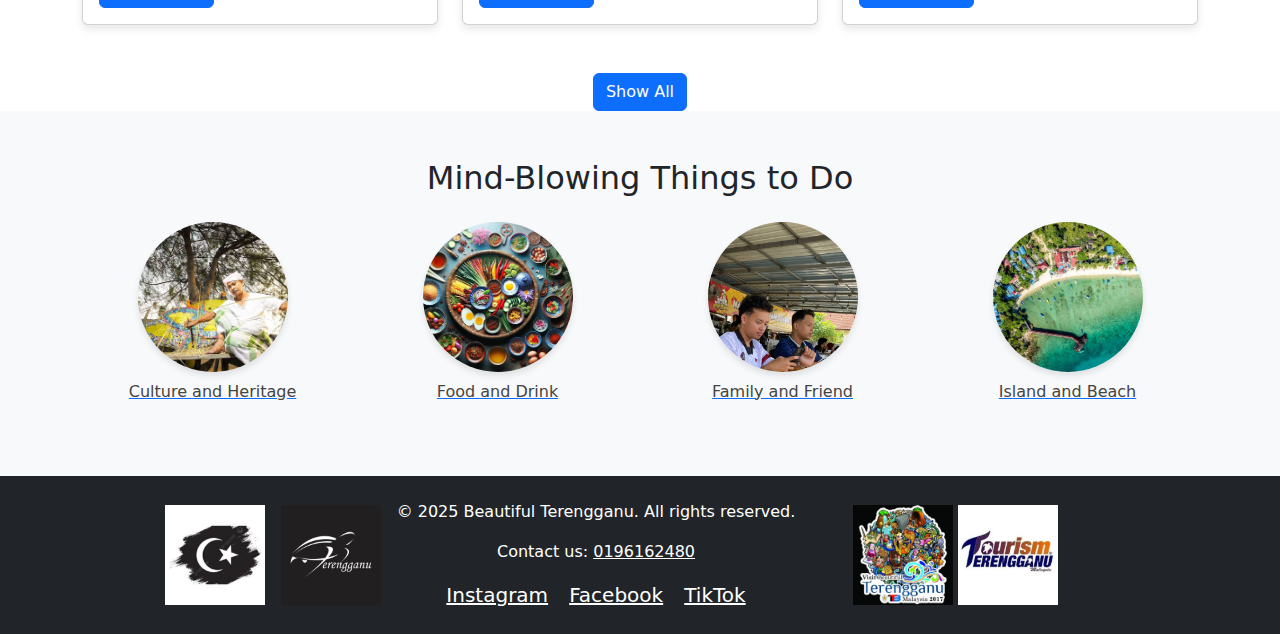
<file: Destination.html>
<!DOCTYPE html>
<html lang="en">
<head>
    <meta charset="UTF-8">
    <meta name="viewport" content="width=device-width, initial-scale=1.0">
    <title>Beautiful Terengganu</title>
    <link rel="stylesheet" href="styles.css">
    <link rel="stylesheet" href="https://cdn.jsdelivr.net/npm/bootstrap@5.3.0/dist/css/bootstrap.min.css">
</head>
<body>
    <nav class="navbar navbar-expand-lg navbar-dark bg-dark">
        <div class="container">
            <!-- Add logo image inside the navbar-brand link -->
            <a class="navbar-brand" href="index.html">
                <img src="image.png" alt="Logo" style="width: 150px; height: auto; margin-right: 10px;">
                <i class="bi bi-house-fill"></i> Visit Terengganu
            </a>
            <button class="navbar-toggler" type="button" data-bs-toggle="collapse" data-bs-target="#navbarNavDropdown" aria-controls="navbarNavDropdown" aria-expanded="false" aria-label="Toggle navigation">
                <span class="navbar-toggler-icon"></span>
            </button>
            <div class="collapse navbar-collapse" id="navbarNavDropdown">
                <ul class="navbar-nav">
                    <li class="nav-item"><a class="nav-link " href="index.html">Home</a></li>
                    <li class="nav-item"><a class="nav-link" href="About.html">About</a></li>
                    <li class="nav-item dropdown">
                        <a class="nav-link dropdown-toggle" href="#" id="destinationsDropdown" role="button" data-bs-toggle="dropdown" aria-expanded="false">
                            Destinations
                        </a>
                        <ul class="dropdown-menu" aria-labelledby="destinationsDropdown">
                            <li><a class="dropdown-item" href="Destination.html">Popular Spots</a></li>
                            <li><a class="dropdown-item" href="Cultural%20Heritage.html">Cultural Heritage</a></li>
                            <li><a class="dropdown-item" href="Local%20Cuisine.html">Local Cuisine</a></li>
                        </ul>
                    </li>
                    <li class="nav-item"><a class="nav-link" href="Events.html">Events</a></li>
                    <li class="nav-item"><a class="nav-link" href="Local%20Stories.html">Local Stories</a></li>
                    <li class="nav-item"><a class="nav-link" href="traveltips.html">Travel Tips</a></li>
                    <li class="nav-item"><a class="nav-link" href="Accommodation.html">Accommodation</a></li>
                    <li class="nav-item"><a class="nav-link" href="contact.html">Contact Us</a></li>
                </ul>
                <form class="d-flex ms-auto" role="search">
                    <input class="form-control me-2" type="search" placeholder="Search..." aria-label="Search">
                    <button class="btn btn-outline-primary" type="submit">Search</button>
                </form>
            </div>
        </div>
    </nav>

    <div id="beautifulTerengganuSlider" class="carousel slide" data-bs-ride="carousel">
        <div class="carousel-inner">
            <div class="carousel-item active">
                <img src="DES/new/photo_2025-01-08_13-32-04.jpg" class="d-block w-100" alt="Beautiful Terengganu 1">
                <div class="carousel-caption d-none d-md-block">
                    <h1 style="font-family: 'Playfair Display', serif; font-size: 3rem; color: white; text-shadow: 2px 2px 5px rgba(0, 0, 0, 0.7);">
                        Beautiful Terengganu
                    </h1>
                </div>
            </div>
            <div class="carousel-item">
                <img src="DES/new/photo_2025-01-08_13-32-08 (2).jpg" class="d-block w-100" alt="Beautiful Terengganu 2">
                <div class="carousel-caption d-none d-md-block">
                    <h1 style="font-family: 'Playfair Display', serif; font-size: 3rem; color: white; text-shadow: 2px 2px 5px rgba(0, 0, 0, 0.7);">
                        Beautiful Terengganu
                    </h1>
                </div>
            </div>
            <div class="carousel-item">
                <img src="DES/new/photo_2025-01-08_13-32-08.jpg" class="d-block w-100" alt="Beautiful Terengganu 3">
                <div class="carousel-caption d-none d-md-block">
                    <h1 style="font-family: 'Playfair Display', serif; font-size: 3rem; color: white; text-shadow: 2px 2px 5px rgba(0, 0, 0, 0.7);">
                        Beautiful Terengganu
                    </h1>
                </div>
            </div>
        </div>
        <button class="carousel-control-prev" type="button" data-bs-target="#beautifulTerengganuSlider" data-bs-slide="prev">
            <span class="carousel-control-prev-icon" aria-hidden="true"></span>
            <span class="visually-hidden">Previous</span>
        </button>
        <button class="carousel-control-next" type="button" data-bs-target="#beautifulTerengganuSlider" data-bs-slide="next">
            <span class="carousel-control-next-icon" aria-hidden="true"></span>
            <span class="visually-hidden">Next</span>
        </button>
    </div>
    

    <section class="container my-5">
        <div class="row">
            <div class="col-md-4">
                <div class="card">
                    <a href="https://example.com/jambatan-angkat" target="_blank">
                        <img src="DES/Draw.jpg" class="card-img-top" alt="Jambatan Angkat">
                    </a>
                    <div class="card-body">
                        <h5 class="card-title">Kuala Terengganu</h5>
                        <p class="card-text">Jambatan Angkat</p>
                        <a href="https://ms.wikipedia.org/wiki/Jambatan_Angkat_Kuala_Terengganu" target="_blank" class="btn btn-primary">Learn More</a>
                    </div>
                </div>
            </div>
            <div class="col-md-4">
                <div class="card">
                    <a href="https://example.com/surau-langgar-rindu" target="_blank">
                        <img src="DES/surau kayu.jpg" class="card-img-top" alt="Surau Langgar Rindu">
                    </a>
                    <div class="card-body">
                        <h5 class="card-title">Marang</h5>
                        <p class="card-text">Surau Langgar Rindu</p>
                        <a href="https://thevocket.com/dibina-guna-pokok-berusia-300-tahun-lihat-reka-bentuk-surau-di-terengganu-yang-klasik-dan-unik/" target="_blank" class="btn btn-primary">Learn More</a>
                    </div>
                </div>
            </div>
            <div class="col-md-4">
                <div class="card">
                    <a href="https://example.com/pasar-payang" target="_blank">
                        <img src="DES/Pasar.jpg" class="card-img-top" alt="Pasar Payang">
                    </a>
                    <div class="card-body">
                        <h5 class="card-title">Kuala Terengganu</h5>
                        <p class="card-text">Pasar Payang</p>
                        <a href="https://mbkt.terengganu.gov.my/ms/visitors/places-interest/pasar-besar-kedai-payang" target="_blank" class="btn btn-primary">Learn More</a>
                    </div>
                </div>
            </div>
        </div>
    
        <div class="row mt-4">
            <div class="col-md-4">
                <div class="card">
                    <a href="https://example.com/pulau-redang" target="_blank">
                        <img src="DES/pulau redang.jpg" class="card-img-top" alt="Pulau Redang">
                    </a>
                    <div class="card-body">
                        <h5 class="card-title">Kuala Terengganu</h5>
                        <p class="card-text">Pulau Redang</p>
                        <a href="https://ms.wikipedia.org/wiki/Pulau_Redang" target="_blank" class="btn btn-primary">Learn More</a>
                    </div>
                </div>
            </div>
            <div class="col-md-4">
                <div class="card">
                    <a href="https://example.com/muzium-terengganu" target="_blank">
                        <img src="DES/muzium.jpg" class="card-img-top" alt="Muzium Negeri Terengganu">
                    </a>
                    <div class="card-body">
                        <h5 class="card-title">Kuala Terengganu</h5>
                        <p class="card-text">Muzium Negeri Terengganu</p>
                        <a href="https://museum.terengganu.gov.my/" target="_blank" class="btn btn-primary">Learn More</a>
                    </div>
                </div>
            </div>
            <div class="col-md-4">
                <div class="card">
                    <a href="https://example.com/masjid-kristal" target="_blank">
                        <img src="DES/masjid.jpg" class="card-img-top" alt="Masjid Kristal">
                    </a>
                    <div class="card-body">
                        <h5 class="card-title">Kuala Terengganu</h5>
                        <p class="card-text">Masjid Kristal</p>
                        <a href="https://ms.wikipedia.org/wiki/Masjid_Kristal" target="_blank" class="btn btn-primary">Learn More</a>
                    </div>
                </div>
            </div>
        </div>
    </section>
    

        <div class="text-center mt-4">
            <a href="https://www.holidify.com/places/kuala-terengganu/sightseeing-and-things-to-do.html" class="btn btn-primary">Show All</a>
        </div>
    </section>

    <section class="text-center bg-light py-5">
        <h2>Mind-Blowing Things to Do</h2>
        <div class="container mt-4">
            <div class="row">
                <div class="col-md-3">
                    <div class="circle-content">
                        <a href="Cultural%20Heritage.html">
                        <img src="DES/gasing.jpg" alt="Culture and Heritage" class="img-fluid rounded-circle">
                        <p>Culture and Heritage</p>
                    </div>
                </a>
                </div>
                <div class="col-md-3">
                    <div class="circle-content">
                        <a href="Local Cuisine.html">
                        <img src="DES/makanan.jpg" alt="Food and Drink" class="img-fluid rounded-circle">
                        <p>Food and Drink</p>
                    </div>
                </a>
                </div>
                <div class="col-md-3">
                    <div class="circle-content">
                        <a href="About.html">
                        <img src="DES/nadhir.jpg" alt="Family and Friend" class="img-fluid rounded-circle">
                        <p>Family and Friend</p>
                    </div>
                </a>
                </div>
                <div class="col-md-3">
                    <div class="circle-content">
                        <a href="Destination.html">
                        <img src="DES/Island.jpg" alt="Island and Beach" class="img-fluid rounded-circle">
                        <p>Island and Beach</p>
                    </div>
                </a>
                </div>
            </div>
        </div>
    </section>

    <!-- Footer -->
    <footer class="text-center bg-dark text-white py-4 d-flex align-items-center justify-content-center">
        
        <img src="logo/photo_2025-01-07_15-22-02.jpg" alt="Beautiful Terengganu Logo" class="footer-logo me-3" />
        <img src="Home/black-white-terengganu-logo-600nw-2330837069.webp" alt="Beautiful Terengganu Logo" class="footer-logo me-3" />
        <div>
            <p1>&copy; 2025 Beautiful Terengganu. All rights reserved.</p>
            <p1>Contact us: <a href="tel:0196162480" class="text-white">0196162480</a></p>
            <div class="social-icons">
                <a href="https://www.instagram.com/amazing.terengganu?igsh=MWVqZHIzZnY2OWY2eA==" class="text-white mx-2">Instagram</a>
                <a href="https://www.facebook.com/share/19u55MbS3f/?mibextid=wwXIfr" class="text-white mx-2">Facebook</a>
                <a href="https://www.tiktok.com/@amazingterengganu?_t=ZS-8t4fU9itwTw&_r=1" class="text-white mx-2">TikTok</a>
            </div>
        </div>
        <div class="col-md-3 text-center">
            <img src="Home/artworks-000201868722-2jav0a-t500x500.jpg" alt="Flag Logo" class="footer-logo">
       
            <img src="logo/photo_2025-01-07_15-21-19.jpg" alt="Tourism Terengganu Logo" class="footer-logo">
        </div>

        
    </footer>
    
    </footer>

    <!-- Bootstrap JS -->
    <script src="https://cdn.jsdelivr.net/npm/bootstrap@5.3.0/dist/js/bootstrap.bundle.min.js"></script>
    <script src="java.js"></script>
</body>
</html>
</file>
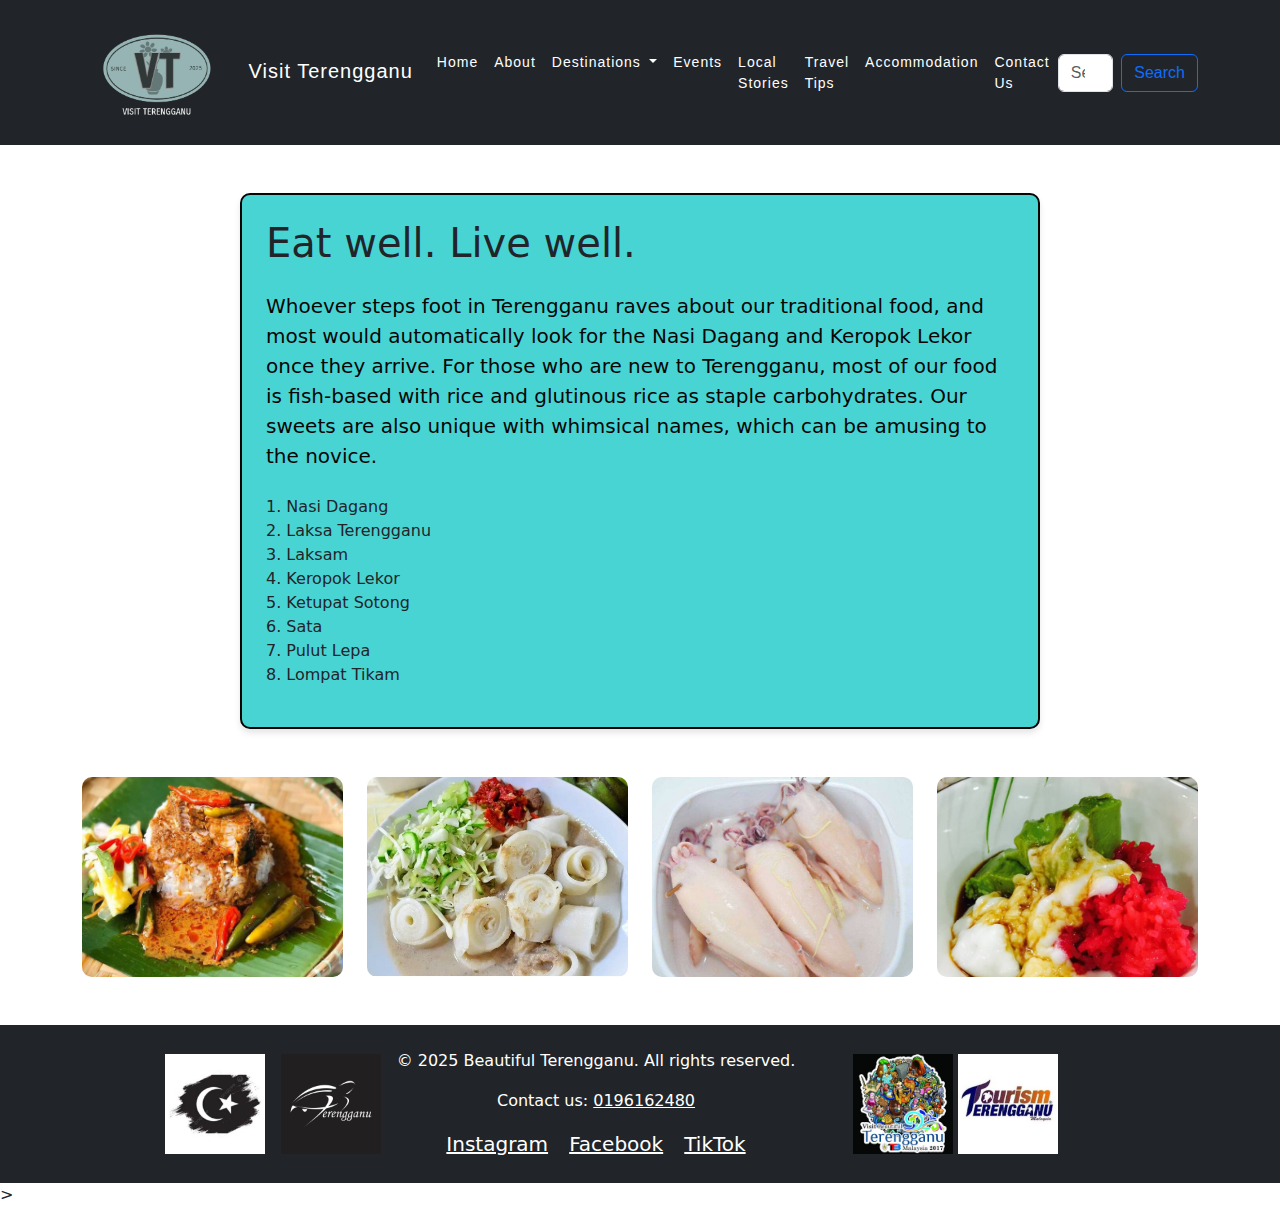
<file: Local Cuisine.html>
<!DOCTYPE html>
<html lang="en">
<head>
    <meta charset="UTF-8">
    <meta name="viewport" content="width=device-width, initial-scale=1.0">
    <title>Local Cuisine</title>
    <link rel="stylesheet" href="styles.css">
    <!-- Include Bootstrap if used -->
    <link rel="stylesheet" href="https://cdn.jsdelivr.net/npm/bootstrap@5.3.0/dist/css/bootstrap.min.css">
</head>
<body>
    <nav class="navbar navbar-expand-lg navbar-dark bg-dark">
        <div class="container">
            <!-- Add logo image inside the navbar-brand link -->
            <a class="navbar-brand" href="index.html">
                <img src="image.png" alt="Logo" style="width: 150px; height: auto; margin-right: 10px;">
                <i class="bi bi-house-fill"></i> Visit Terengganu
            </a>
            <button class="navbar-toggler" type="button" data-bs-toggle="collapse" data-bs-target="#navbarNavDropdown" aria-controls="navbarNavDropdown" aria-expanded="false" aria-label="Toggle navigation">
                <span class="navbar-toggler-icon"></span>
            </button>
            <div class="collapse navbar-collapse" id="navbarNavDropdown">
                <ul class="navbar-nav">
                    <li class="nav-item"><a class="nav-link " href="index.html">Home</a></li>
                    <li class="nav-item"><a class="nav-link" href="About.html">About</a></li>
                    <li class="nav-item dropdown">
                        <a class="nav-link dropdown-toggle" href="#" id="destinationsDropdown" role="button" data-bs-toggle="dropdown" aria-expanded="false">
                            Destinations
                        </a>
                        <ul class="dropdown-menu" aria-labelledby="destinationsDropdown">
                            <li><a class="dropdown-item" href="Destination.html">Popular Spots</a></li>
                            <li><a class="dropdown-item" href="Cultural%20Heritage.html">Cultural Heritage</a></li>
                            <li><a class="dropdown-item" href="Local%20Cuisine.html">Local Cuisine</a></li>
                        </ul>
                    </li>
                    <li class="nav-item"><a class="nav-link" href="Events.html">Events</a></li>
                    <li class="nav-item"><a class="nav-link" href="Local%20Stories.html">Local Stories</a></li>
                    <li class="nav-item"><a class="nav-link" href="traveltips.html">Travel Tips</a></li>
                    <li class="nav-item"><a class="nav-link" href="Accommodation.html">Accommodation</a></li>
                    <li class="nav-item"><a class="nav-link" href="contact.html">Contact Us</a></li>
                </ul>
                <form class="d-flex ms-auto" role="search">
                    <input class="form-control me-2" type="search" placeholder="Search..." aria-label="Search">
                    <button class="btn btn-outline-primary" type="submit">Search</button>
                </form>
            </div>
        </div>
    </nav>
    
    <section id="local-cuisine" class="text-center py-5">
        <div class="container">
            <div class="text-box p-4 mb-5">
                <h1 class="mb-4">Eat well. Live well.</h1>
                <p class="lead mb-4">
                    Whoever steps foot in Terengganu raves about our traditional food, and most would automatically look for the Nasi Dagang and Keropok Lekor once they arrive. For those who are new to Terengganu, most of our food is fish-based with rice and glutinous rice as staple carbohydrates. Our sweets are also unique with whimsical names, which can be amusing to the novice.
                </p>
                <ul class="list-unstyled">
                    <li>1. Nasi Dagang</li>
                    <li>2. Laksa Terengganu</li>
                    <li>3. Laksam</li>
                    <li>4. Keropok Lekor</li>
                    <li>5. Ketupat Sotong</li>
                    <li>6. Sata</li>
                    <li>7. Pulut Lepa</li>
                    <li>8. Lompat Tikam</li>
                </ul>
            </div>
            <div class="row mt-4">
                <div class="col-md-3">
                    <img src="local cuisine/photo_2025-01-03_12-51-27.jpg" class="img-uniform" alt="Nasi Dagang">
                </div>
                <div class="col-md-3">
                    <img src="local cuisine/image.png" class="img-uniform" alt="Laksa Terengganu">
                </div>
                <div class="col-md-3">
                    <img src="local cuisine/photo_2025-01-03_18-52-39.jpg" class="img-uniform" alt="Ketupat Sotong">
                </div>
                <div class="col-md-3">
                    <img src="local cuisine/photo_2025-01-03_18-52-36.jpg" class="img-uniform" alt="Lompat Tikam">
                </div>
            </div>
        </div>
    </section>
    
    <footer class="text-center bg-dark text-white py-4 d-flex align-items-center justify-content-center">
        
        <img src="logo/photo_2025-01-07_15-22-02.jpg" alt="Beautiful Terengganu Logo" class="footer-logo me-3" />
        <img src="Home/black-white-terengganu-logo-600nw-2330837069.webp" alt="Beautiful Terengganu Logo" class="footer-logo me-3" />
        <div>
            <p1>&copy; 2025 Beautiful Terengganu. All rights reserved.</p>
            <p1>Contact us: <a href="tel:0196162480" class="text-white">0196162480</a></p>
            <div class="social-icons">
                <a href="https://www.instagram.com/amazing.terengganu?igsh=MWVqZHIzZnY2OWY2eA==" class="text-white mx-2">Instagram</a>
                <a href="https://www.facebook.com/share/19u55MbS3f/?mibextid=wwXIfr" class="text-white mx-2">Facebook</a>
                <a href="https://www.tiktok.com/@amazingterengganu?_t=ZS-8t4fU9itwTw&_r=1" class="text-white mx-2">TikTok</a>
            </div>
        </div>
        <div class="col-md-3 text-center">
            <img src="Home/artworks-000201868722-2jav0a-t500x500.jpg" alt="Flag Logo" class="footer-logo">
       
            <img src="logo/photo_2025-01-07_15-21-19.jpg" alt="Tourism Terengganu Logo" class="footer-logo">
        </div>

        
    </footer>
    
    </footer>>

    <!-- Bootstrap JS -->
    <script src="https://cdn.jsdelivr.net/npm/bootstrap@5.3.0/dist/js/bootstrap.bundle.min.js"></script>
    <script src="java.js"></script>
</body>
</html>
</file>
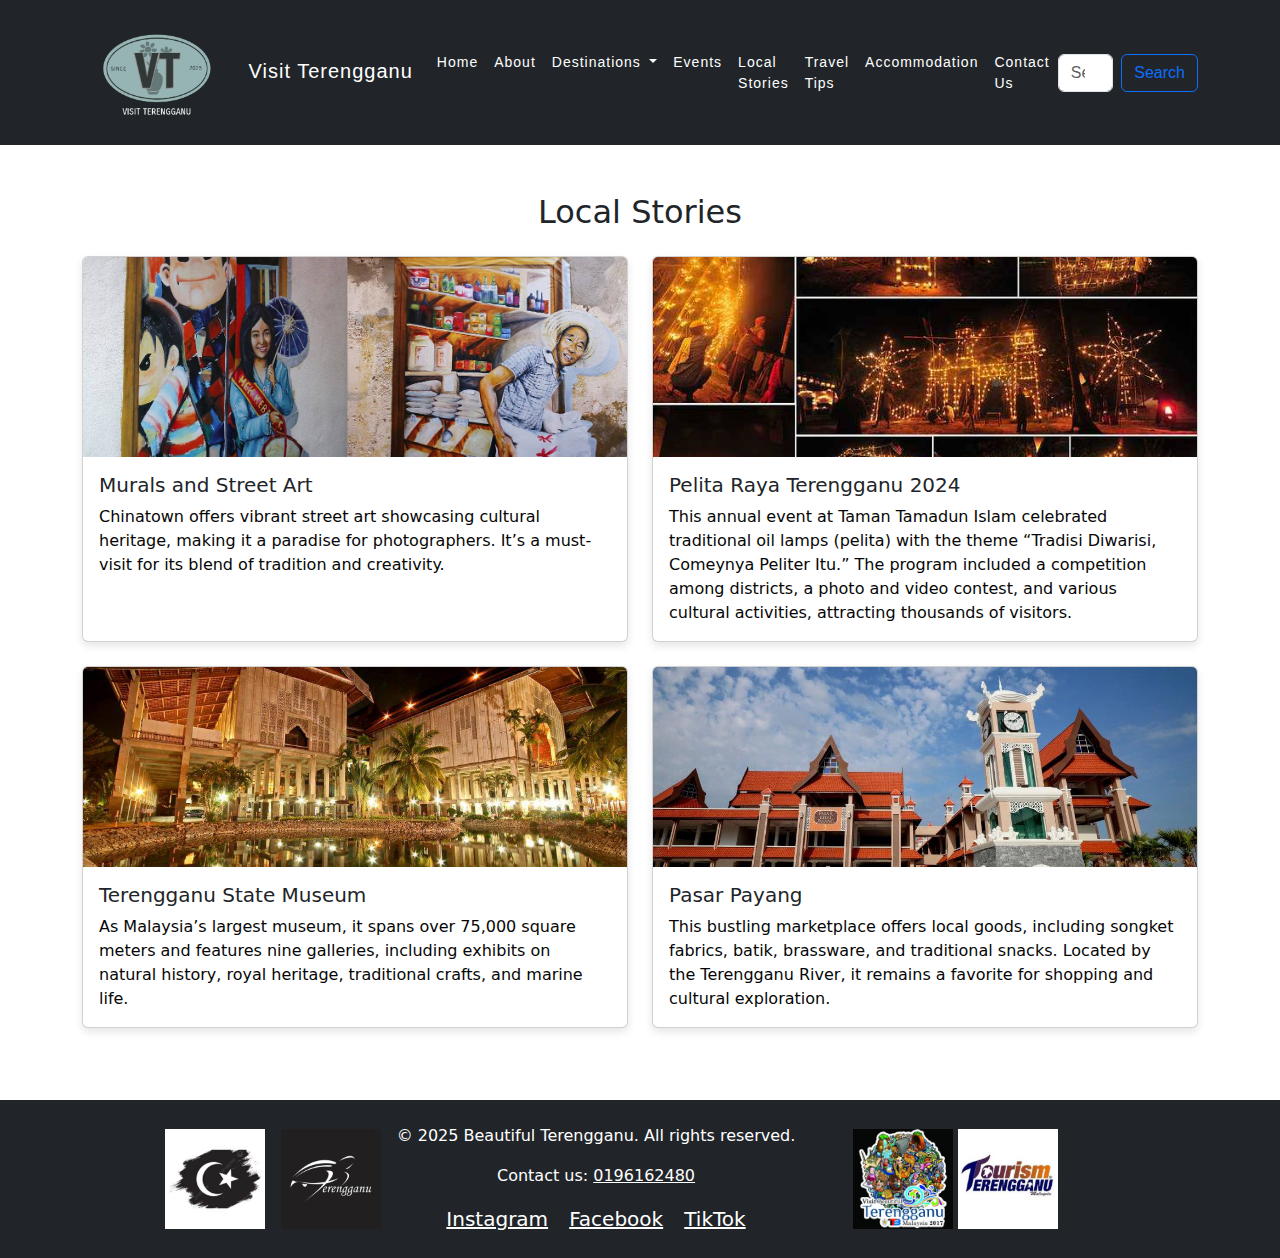
<file: Local Stories.html>
<!DOCTYPE html>
<html lang="en">
<head>
    <meta charset="UTF-8">
    <meta name="viewport" content="width=device-width, initial-scale=1.0">
    <title>Local Stories</title>
    <link rel="stylesheet" href="styles.css">
    <!-- Include Bootstrap if used -->
    <link rel="stylesheet" href="https://cdn.jsdelivr.net/npm/bootstrap@5.3.0/dist/css/bootstrap.min.css">
</head>
<body>
    <nav class="navbar navbar-expand-lg navbar-dark bg-dark">
        <div class="container">
            <!-- Add logo image inside the navbar-brand link -->
            <a class="navbar-brand" href="index.html">
                <img src="image.png" alt="Logo" style="width: 150px; height: auto; margin-right: 10px;">
                <i class="bi bi-house-fill"></i> Visit Terengganu
            </a>
            <button class="navbar-toggler" type="button" data-bs-toggle="collapse" data-bs-target="#navbarNavDropdown" aria-controls="navbarNavDropdown" aria-expanded="false" aria-label="Toggle navigation">
                <span class="navbar-toggler-icon"></span>
            </button>
            <div class="collapse navbar-collapse" id="navbarNavDropdown">
                <ul class="navbar-nav">
                    <li class="nav-item"><a class="nav-link " href="index.html">Home</a></li>
                    <li class="nav-item"><a class="nav-link" href="About.html">About</a></li>
                    <li class="nav-item dropdown">
                        <a class="nav-link dropdown-toggle" href="#" id="destinationsDropdown" role="button" data-bs-toggle="dropdown" aria-expanded="false">
                            Destinations
                        </a>
                        <ul class="dropdown-menu" aria-labelledby="destinationsDropdown">
                            <li><a class="dropdown-item" href="Destination.html">Popular Spots</a></li>
                            <li><a class="dropdown-item" href="Cultural%20Heritage.html">Cultural Heritage</a></li>
                            <li><a class="dropdown-item" href="Local%20Cuisine.html">Local Cuisine</a></li>
                        </ul>
                    </li>
                    <li class="nav-item"><a class="nav-link" href="Events.html">Events</a></li>
                    <li class="nav-item"><a class="nav-link active" href="Local%20Stories.html">Local Stories</a></li>
                    <li class="nav-item"><a class="nav-link" href="traveltips.html">Travel Tips</a></li>
                    <li class="nav-item"><a class="nav-link" href="Accommodation.html">Accommodation</a></li>
                    <li class="nav-item"><a class="nav-link" href="contact.html">Contact Us</a></li>
                </ul>
                <form class="d-flex ms-auto" role="search">
                    <input class="form-control me-2" type="search" placeholder="Search..." aria-label="Search">
                    <button class="btn btn-outline-primary" type="submit">Search</button>
                </form>
            </div>
        </div>
    </nav>

    <!-- Local Stories Section -->
    <section id="local-stories" class="container py-5">
        <h2 class="text-center mb-4">Local Stories</h2>
    
        <div class="row">
            <div class="col-md-6 mb-4">
                <div class="card h-100">
                    <a href="https://www.malaymail.com/news/life/2015/06/28/exploring-terengganus-chinatown-laneway-art/922767" target="_blank">
                    <img src="local/photo_2025-01-08_15-20-11.jpg" class="card-img-top" alt="Murals and Street Art">
                </a>
                    <div class="card-body">
                        <h5 class="card-title"><i class="fas fa-paint-brush"></i> Murals and Street Art</h5>
                        <p class="card-text">Chinatown offers vibrant street art showcasing cultural heritage, making it a paradise for photographers. It’s a must-visit for its blend of tradition and creativity.</p>
                    </div>
                </div>
            </div>
            <div class="col-md-6 mb-4">
                <div class="card h-100">
                    <a href="https://www.pmint.gov.my/index.php/ms/galeri/berita/pelita-raya-terengganu-2024" target="_blank">
                    <img src="local/photo_2025-01-08_15-20-10 (2).jpg" class="card-img-top" alt="Pelita Raya Terengganu 2024">
                </a>
                    <div class="card-body">
                        <h5 class="card-title"><i class="fas fa-lightbulb"></i> Pelita Raya Terengganu 2024</h5>
                        <p class="card-text">This annual event at Taman Tamadun Islam celebrated traditional oil lamps (pelita) with the theme “Tradisi Diwarisi, Comeynya Peliter Itu.” The program included a competition among districts, a photo and video contest, and various cultural activities, attracting thousands of visitors.</p>
                    </div>
                </div>
            </div>
        </div>
    
        <div class="row">
            <div class="col-md-6 mb-4">
                <div class="card h-100">
                    <a href="https://museum.terengganu.gov.my/" target="_blank">
                    <img src="local/photo_2025-01-08_15-20-12.jpg" class="card-img-top" alt="Terengganu State Museum">
                </a>
                    <div class="card-body">
                        <h5 class="card-title"><i class="fas fa-landmark"></i> Terengganu State Museum</h5>
                        <p class="card-text">As Malaysia’s largest museum, it spans over 75,000 square meters and features nine galleries, including exhibits on natural history, royal heritage, traditional crafts, and marine life.</p>
                    </div>
                </div>
            </div>
            <div class="col-md-6 mb-4">
                <div class="card h-100">
                    <a href="https://mbkt.terengganu.gov.my/ms/visitors/places-interest/pasar-besar-kedai-payang" target="_blank">
                        <img src="local/photo_2025-01-08_15-20-10.jpg" class="card-img-top" alt="Pasar Payang">
                    </a>
                    
                    <div class="card-body">
                        <h5 class="card-title"><i class="fas fa-store"></i> Pasar Payang</h5>
                        <p class="card-text">This bustling marketplace offers local goods, including songket fabrics, batik, brassware, and traditional snacks. Located by the Terengganu River, it remains a favorite for shopping and cultural exploration.</p>
                    </div>
                </div>
            </div>
        </div>
    </section>
    
    <footer class="text-center bg-dark text-white py-4 d-flex align-items-center justify-content-center">
        
        <img src="logo/photo_2025-01-07_15-22-02.jpg" alt="Beautiful Terengganu Logo" class="footer-logo me-3" />
        <img src="Home/black-white-terengganu-logo-600nw-2330837069.webp" alt="Beautiful Terengganu Logo" class="footer-logo me-3" />
        <div>
            <p1>&copy; 2025 Beautiful Terengganu. All rights reserved.</p>
            <p1>Contact us: <a href="tel:0196162480" class="text-white">0196162480</a></p>
            <div class="social-icons">
                <a href="https://www.instagram.com/amazing.terengganu?igsh=MWVqZHIzZnY2OWY2eA==" class="text-white mx-2">Instagram</a>
                <a href="https://www.facebook.com/share/19u55MbS3f/?mibextid=wwXIfr" class="text-white mx-2">Facebook</a>
                <a href="https://www.tiktok.com/@amazingterengganu?_t=ZS-8t4fU9itwTw&_r=1" class="text-white mx-2">TikTok</a>
            </div>
        </div>
        <div class="col-md-3 text-center">
            <img src="Home/artworks-000201868722-2jav0a-t500x500.jpg" alt="Flag Logo" class="footer-logo">
       
            <img src="logo/photo_2025-01-07_15-21-19.jpg" alt="Tourism Terengganu Logo" class="footer-logo">
        </div>

        
    </footer>
    
    </footer>

    <!-- Bootstrap JS -->
    <script src="https://cdn.jsdelivr.net/npm/bootstrap@5.3.0/dist/js/bootstrap.bundle.min.js"></script>
    <script src="java.js"></script>
</body>
</html>
</file>
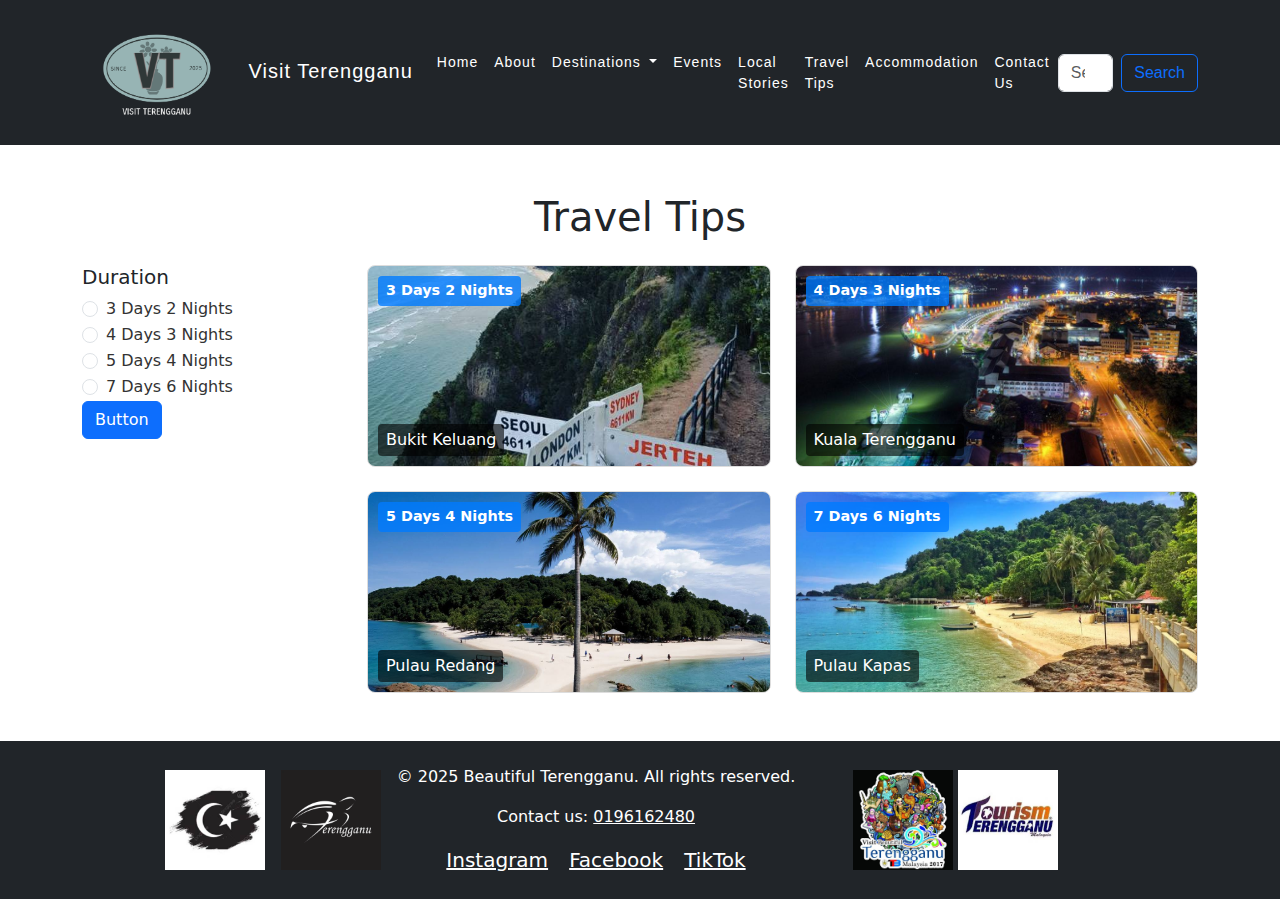
<file: traveltips.html>
<!DOCTYPE html>
<html lang="en">
<head>
    <meta charset="UTF-8">
    <meta name="viewport" content="width=device-width, initial-scale=1.0">
    <title>Travel Tips - Visit Terengganu</title>
    <link rel="stylesheet" href="styles.css">
    <!-- Include Bootstrap if used -->
    <link rel="stylesheet" href="https://cdn.jsdelivr.net/npm/bootstrap@5.3.0/dist/css/bootstrap.min.css">
</head>
<body>
    <!-- Navbar -->
     <nav class="navbar navbar-expand-lg navbar-dark bg-dark">
        <div class="container">
            <!-- Add logo image inside the navbar-brand link -->
            <a class="navbar-brand" href="index.html">
                <img src="image.png" alt="Logo" style="width: 150px; height: auto; margin-right: 10px;">
                <i class="bi bi-house-fill"></i> Visit Terengganu
            </a>
            <button class="navbar-toggler" type="button" data-bs-toggle="collapse" data-bs-target="#navbarNavDropdown" aria-controls="navbarNavDropdown" aria-expanded="false" aria-label="Toggle navigation">
                <span class="navbar-toggler-icon"></span>
            </button>
            <div class="collapse navbar-collapse" id="navbarNavDropdown">
                <ul class="navbar-nav">
                    <li class="nav-item"><a class="nav-link " href="index.html">Home</a></li>
                    <li class="nav-item"><a class="nav-link" href="About.html">About</a></li>
                    <li class="nav-item dropdown">
                        <a class="nav-link dropdown-toggle" href="#" id="destinationsDropdown" role="button" data-bs-toggle="dropdown" aria-expanded="false">
                            Destinations
                        </a>
                        <ul class="dropdown-menu" aria-labelledby="destinationsDropdown">
                            <li><a class="dropdown-item" href="Destination.html">Popular Spots</a></li>
                            <li><a class="dropdown-item" href="Cultural%20Heritage.html">Cultural Heritage</a></li>
                            <li><a class="dropdown-item" href="Local%20Cuisine.html">Local Cuisine</a></li>
                        </ul>
                    </li>
                    <li class="nav-item"><a class="nav-link" href="Events.html">Events</a></li>
                    <li class="nav-item"><a class="nav-link" href="Local%20Stories.html">Local Stories</a></li>
                    <li class="nav-item"><a class="nav-link active" href="traveltips.html">Travel Tips</a></li>
                    <li class="nav-item"><a class="nav-link" href="Accommodation.html">Accommodation</a></li>
                    <li class="nav-item"><a class="nav-link" href="contact.html">Contact Us</a></li>
                </ul>
                <form class="d-flex ms-auto" role="search">
                    <input class="form-control me-2" type="search" placeholder="Search..." aria-label="Search">
                    <button class="btn btn-outline-primary" type="submit">Search</button>
                </form>
            </div>
        </div>
    </nav>
    

    <!-- Main Section -->
    <div class="container my-5">
        <h1 class="text-center mb-4">Travel Tips</h1>
        <div class="row">
            <!-- Filters -->
            <div class="col-md-3">
                <h5>Duration</h5>
                <form>
                    <div class="form-check">
                        <input class="form-check-input" type="radio" name="duration" id="threeDays" value="3-days">
                        <label class="form-check-label" for="threeDays">3 Days 2 Nights</label>
                    </div>
                    <div class="form-check">
                        <input class="form-check-input" type="radio" name="duration" id="fourDays" value="4-days">
                        <label class="form-check-label" for="fourDays">4 Days 3 Nights</label>
                    </div>
                    <div class="form-check">
                        <input class="form-check-input" type="radio" name="duration" id="fiveDays" value="5-days">
                        <label class="form-check-label" for="fiveDays">5 Days 4 Nights</label>
                    </div>
                    <div class="form-check">
                        <input class="form-check-input" type="radio" name="duration" id="sevenDays" value="7-days">
                        <label class="form-check-label" for="sevenDays">7 Days 6 Nights</label>
                    </div>
                </form>
                <a class="btn btn-primary" href="Accommodation.html">Button</a>
            </div>

            <!-- Travel Tips Cards -->
            <div class="col-md-9">
                <div class="row g-4">
                    <!-- Card 1 -->
                    <div class="col-md-6">
                        <div class="trip-card position-relative">
                            <img src="travel tips/photo_2025-01-03_12-53-09.jpg" alt="Bukit Keluang">
                            <span class="trip-duration">3 Days 2 Nights</span>
                            <div class="trip-location">
                                <i class="trip-icon bi bi-geo-alt-fill"></i> Bukit Keluang
                            </div>
                        </div>
                    </div>
                    <!-- Card 2 -->
                    <div class="col-md-6">
                        <div class="trip-card position-relative">
                            <img src="travel tips/photo_2025-01-03_12-53-07.jpg" alt="Kuala Terengganu">
                            <span class="trip-duration">4 Days 3 Nights</span>
                            <div class="trip-location">
                                <i class="trip-icon bi bi-geo-alt-fill"></i> Kuala Terengganu
                            </div>
                        </div>
                    </div>
                    <!-- Card 3 -->
                    <div class="col-md-6">
                        <div class="trip-card position-relative">
                            <img src="travel tips/photo_2025-01-03_12-53-05.jpg" alt="Pulau Redang">
                            <span class="trip-duration">5 Days 4 Nights</span>
                            <div class="trip-location">
                                <i class="trip-icon bi bi-geo-alt-fill"></i> Pulau Redang
                            </div>
                        </div>
                    </div>
                    <!-- Card 4 -->
                    <div class="col-md-6">
                        <div class="trip-card position-relative">
                            <img src="travel tips/photo_2025-01-03_12-53-14.jpg" alt="Pulau Kapas">
                            <span class="trip-duration">7 Days 6 Nights</span>
                            <div class="trip-location">
                                <i class="trip-icon bi bi-geo-alt-fill"></i> Pulau Kapas
                            </div>
                        </div>
                    </div>
                </div>
            </div>
        </div>
    </div>

    <!-- Footer -->
    <footer class="text-center bg-dark text-white py-4 d-flex align-items-center justify-content-center">
        
        <img src="logo/photo_2025-01-07_15-22-02.jpg" alt="Beautiful Terengganu Logo" class="footer-logo me-3" />
        <img src="Home/black-white-terengganu-logo-600nw-2330837069.webp" alt="Beautiful Terengganu Logo" class="footer-logo me-3" />
        <div>
            <p1>&copy; 2025 Beautiful Terengganu. All rights reserved.</p>
            <p1>Contact us: <a href="tel:0196162480" class="text-white">0196162480</a></p>
            <div class="social-icons">
                <a href="https://www.instagram.com/amazing.terengganu?igsh=MWVqZHIzZnY2OWY2eA==" class="text-white mx-2">Instagram</a>
                <a href="https://www.facebook.com/share/19u55MbS3f/?mibextid=wwXIfr" class="text-white mx-2">Facebook</a>
                <a href="https://www.tiktok.com/@amazingterengganu?_t=ZS-8t4fU9itwTw&_r=1" class="text-white mx-2">TikTok</a>
            </div>
        </div>
        <div class="col-md-3 text-center">
            <img src="Home/artworks-000201868722-2jav0a-t500x500.jpg" alt="Flag Logo" class="footer-logo">
       
            <img src="logo/photo_2025-01-07_15-21-19.jpg" alt="Tourism Terengganu Logo" class="footer-logo">
        </div>

        
    </footer>
    
    </footer>

    <!-- Bootstrap JS -->
    <script src="https://cdn.jsdelivr.net/npm/bootstrap@5.3.0/dist/js/bootstrap.bundle.min.js"></script>
    <script src="java.js"></script>
</body>
</html>
</file>
<file: styles.css>
/* General Styles */
body {
    font-family: Arial, sans-serif;
    margin: 0;
    padding: 0;
}

/* Footer */
.footer {
    border-top: 1px solid #ddd;
}

.footer-logo {
    width: 100px; /* Adjust the size as needed */
    height: auto;
}


.social-icons a {
    font-size: 20px;
    transition: color 0.3s ease;
}

.social-icons a:hover {
    color: #007bff; /* Highlight color on hover */
}

.footer h5 {
    margin-bottom: 10px;
    font-weight: bold;
    color: #333;
}

.footer p {
    font-size: 14px;
    margin: 5px 0;
}
*/

/* Travel Tips */
.container {
    padding: 2rem 1rem;
}
p {
    font-size: 1.0rem;
    color: #060606;
}

h2 {
    font-size: 2.5rem;
    font-weight: 700;
    color: #080808;
}


h1 {
    font-size: 2.5rem;
    font-weight: 700;
    color: #ffffff;
}

h5 {
    font-size: 1.25rem;
    font-weight: 600;
    color: #444;
}

form .form-check-label {
    font-size: 1rem;
    font-weight: 500;
    color: #333;
}

form .form-check-input {
    margin-right: 0.5rem;
}

form .btn-primary {
    margin-top: 1rem;
    font-size: 1rem;
    padding: 0.5rem 1rem;
}

/* Travel Tips Cards */
.trip-card {
    border: 1px solid #ddd;
    border-radius: 8px;
    overflow: hidden;
    position: relative;
    transition: transform 0.3s, box-shadow 0.3s;
}

.trip-card:hover {
    transform: scale(1.05);
    box-shadow: 0 4px 8px rgba(0, 0, 0, 0.15);
}

.trip-card img {
    width: 100%;
    height: 200px;
    object-fit: cover;
}

.trip-duration {
    position: absolute;
    top: 10px;
    left: 10px;
    background-color: rgba(0, 123, 255, 0.8);
    color: #fff;
    padding: 0.25rem 0.5rem;
    border-radius: 4px;
    font-size: 0.9rem;
    font-weight: 600;
}

.trip-location {
    position: absolute;
    bottom: 10px;
    left: 10px;
    background-color: rgba(0, 0, 0, 0.6);
    color: #fff;
    padding: 0.25rem 0.5rem;
    border-radius: 4px;
    font-size: 1rem;
    font-weight: 500;
}

/* Home Section */
/* General Styles */
* {
    box-sizing: border-box;
}
body {
    font-family: Verdana, sans-serif;
}
img {
    vertical-align: middle;
}

/* Slideshow Styles */
/* Slideshow Container */
.slideshow-container {
    max-width: 900px;
    position: relative;
    margin: auto;
}

/* Slide Image */
.mySlides {
    display: none;
    width: 100%;
}

/* Text within the image (Caption) */
.text {
    color: #e70d0d;
    font-size: 15px;
    padding: 8px 12px;
    position: absolute;
    bottom: 8px;
    width: 100%;
    text-align: center;
}

/* Slide Number */
.numbertext {
    color: #f2f2f2;
    font-size: 12px;
    padding: 8px 12px;
    position: absolute;
    top: 0;
}

/* Dot Navigation */
.dot {
    height: 15px;
    width: 15px;
    margin: 0 2px;
    background-color: #bbb;
    border-radius: 50%;
    display: inline-block;
    transition: background-color 0.6s ease;
}

.active {
    background-color: #717171;
}

/* Slide Fade Animation */
.fade {
    animation-name: fade;
    animation-duration: 1.5s;
}

@keyframes fade {
    from {
        opacity: 0.4;
    }
    to {
        opacity: 1;
    }
}

/* Media Query for Small Screens */
@media only screen and (max-width: 300px) {
    .text {
        font-size: 11px;
    }
}  

/* Background Image Style for the Beautiful Cultural Image Section */
.beautifulcu-image {
    background: url('Cultural/viewbot.jpg') center/cover no-repeat;
    height: 400px;
    display: flex;
    align-items: center;
    justify-content: center;
    color: white;
    text-shadow: 2px 2px 5px rgba(0, 0, 0, 0.5);
}



/* Map Image */
.map img {
    max-width: 100%;
    height: auto;
}

/* Accommodation Section */
.card-container {
    display: flex;
    flex-wrap: wrap;
    gap: 20px;
    justify-content: space-between;
}

.accommodation-card {
    background-color: #000;
    color: #fff;
    border-radius: 15px;
    overflow: hidden;
    box-shadow: 0 4px 6px rgba(0, 0, 0, 0.1);
    display: flex;
    flex-direction: row;
    max-width: 100%;
    width: 100%;
}

.accommodation-img {
    max-width: 150px;
    height: auto;
    object-fit: cover;
    border-radius: 15px 0 0 15px;
}

.card-content {
    padding: 15px;
    display: flex;
    flex-direction: column;
    justify-content: space-between;
}

.card-content h3 {
    margin: 0 0 10px;
    font-size: 18px;
}

.card-content p {
    margin: 5px 0;
    font-size: 14px;
}

.price {
    font-size: 18px;
    color: #28a745;
    font-weight: bold;
}

/* Destination Section */
.beautiful-image {
    background: url('DES/penyu.jpg') center/cover no-repeat;
    height: 400px;
    display: flex;
    align-items: center;
    justify-content: center;
    color: white;
    text-shadow: 2px 2px 5px rgba(0, 0, 0, 0.5);
}

.beautiful-image h1 {
    font-size: 3rem;
    font-weight: bold;
}

.card {
    border: none;
    box-shadow: 0px 4px 8px rgba(0, 0, 0, 0.1);
    transition: transform 0.3s, box-shadow 0.3s;
}

.card:hover {
    transform: scale(1.05);
    box-shadow: 0px 8px 16px rgba(0, 0, 0, 0.2);
}

.card-img-top {
    height: 200px;
    object-fit: cover;
}

.circle-content {
    text-align: center;
    margin-bottom: 1.5rem;
}

.circle-content img {
    width: 150px;
    height: 150px;
    border-radius: 50%;
    object-fit: cover;
    box-shadow: 0px 4px 6px rgba(0, 0, 0, 0.1);
    transition: transform 0.3s;
}

.circle-content img:hover {
    transform: scale(1.1);
}

.circle-content p {
    margin-top: 0.5rem;
    font-size: 1rem;
    color: #444;
    font-weight: 500;
}

@media (max-width: 768px) {
    .beautiful-image {
        height: 300px;
    }

    .card-img-top {
        height: 150px;
    }

    .circle-content img {
        width: 100px;
        height: 100px;
    }
}

/*locql cuisine*/

.img-uniform {
    width: 100%; /* Ensures the image fits the container */
    height: 200px; /* Fixed height for consistency */
    object-fit: cover; /* Ensures the image scales to fill without distortion */
    display: block; /* Removes inline gaps */
    border-radius: 10px; /* Optional: For rounded corners */
}

.img-uniformp {
    width: 100%; /* Make the image responsive */
    max-width: 200px; /* Optional: Set a maximum width */
    height: 200px; /* Fixed height */
    object-fit: cover; /* Maintains aspect ratio and crops if needed */
    border-radius: 10px; /* Optional: For rounded corners */
}

.text-box {
    background-color: #49d4d4; /* Light grey background */
    border: 2px solid #060606; /* Subtle border */
    border-radius: 10px; /* Rounded corners */
    box-shadow: 0 4px 6px rgba(0, 0, 0, 0.1); /* Shadow for depth */
    padding: 20px;
    max-width: 800px; /* Limit the width */
    margin: 0 auto; /* Center the box */
    text-align: left; /* Align text to the left */
}



/*home*/


.img-uniformph {
    width: 100%; /* Make the image responsive */
    max-width: 200px; /* Optional: Set a maximum width */
    height: 200px; /* Fixed height */
    object-fit: cover; /* Maintains aspect ratio and crops if needed */
    border-radius: 10px; /* Optional: For rounded corners */
}

/*cultural*/

.rounded-circle {
    width: 150px;
    height: 150px;
    object-fit: cover;
}
.circle-container {
    display: flex;
    flex-direction: column;
    align-items: center;
    justify-content: center;
    margin: 20px auto;
}
.circle-container img {
    border-radius: 50%;
    width: 150px;
    height: 150px;
    object-fit: cover;
    box-shadow: 0px 4px 6px rgba(0, 0, 0, 0.1);
}
.circle-container p {
    margin-top: 10px;
    font-size: 16px;
    font-weight: 500;
    text-align: center;
}

/* culture Section */
/* Hero Section */
.beautifulcu-image {
    background: url('DES/new/photo_2025-01-08_13-32-08 (2).jpg') no-repeat center center/cover;
    height: 60vh;
    display: flex;
    align-items: center;
    justify-content: center;
    position: relative;
}

.beautifulcu1-image::after {
    content: '';
    background: rgba(137, 94, 94, 0.5);
    position: absolute;
    top: 0;
    left: 0;
    width: 100%;
    height: 100%;
}

.beautifulcu1-image h1 {
    font-size: 4.5rem;
    font-weight: bold;
    text-shadow: 2px 2px 8px rgba(0, 0, 0, 0.7);
    color: white;
}

.btn-main {
    font-size: 1.2rem;
    padding: 12px 20px;
    background-color: #052946;
    color: white;
    border-radius: 50px;
    text-decoration: none;
    transition: all 0.3s;
}

.btn-main:hover {
    background-color: #0e4264;
}

/* Section Styling */
#cultural-heritage h3 {
    font-weight: bold;
    margin-bottom: 30px;
    font-size: 2.5rem;
    color: #1d5a8c;
}

.rounded-circle {
    overflow: hidden;
    transition: transform 0.3s ease, box-shadow 0.3s ease;
    border-radius: 10px;
}

.rounded-circle:hover {
    transform: scale(1.1);
    box-shadow: 0 8px 20px rgba(0, 0, 0, 0.3);
}

.rounded-circle img {
    object-fit: cover;
    width: 100%;
    height: 100%;
}

.rounded-circle p {
    font-weight: 600;
    text-align: center;
    margin-top: 10px;
}

/* Row Styling */







/*general background*/
body {
    background-image: url(''); /* Replace with your image path */
    background-size: cover; /* Ensures the image covers the entire background */
    background-repeat: no-repeat; /* Prevents the image from repeating */
    background-attachment: fixed; /* Keeps the background fixed during scrolling */
    background-position: center; /* Centers the background image */
    color: #ffffff; /* Ensures text is readable on dark backgrounds */
}

/* Navbar Base Styles */
.navbar {
    font-family: 'Arial', sans-serif;
    font-size: 14px;
    letter-spacing: 1px;
}

.navbar-nav .nav-link {
    color: #fff;
    padding: 10px 15px;
    transition: background-color 0.3s ease, color 0.3s ease;
}

.navbar-nav .nav-link:hover {
    background-color: #555;
    color: #fff;
}

.navbar-nav .dropdown-menu {
    background-color: #222;
    border: none;
}

.dropdown-menu .dropdown-item {
    color: #ccc;
    padding: 10px 20px;
    transition: background-color 0.3s ease, color 0.3s ease;
}

.dropdown-menu .dropdown-item:hover {
    background-color: #555;
    color: #fff;
}

/* Dropdown Submenu */
.dropdown-submenu {
    position: relative;
}

.dropdown-submenu .dropdown-menu {
    top: 0;
    left: 100%;
    margin-top: -6px;
    margin-left: 1px;
    border-radius: 0;
}

/* Navbar Toggler Icon */
.navbar-toggler-icon {
    background-image: url("data:image/svg+xml,%3csvg xmlns='http://www.w3.org/2000/svg' fill='%23ffffff' viewBox='0 0 30 30'%3e%3cpath stroke='rgba%28255, 255, 255, 0.5%29' stroke-width='2' d='M4 7h22M4 15h22M4 23h22'/%3e%3c/svg%3e");
}


/*about new*/
h7 {
    font-size: 2.25rem;
    font-weight: 600;
    color: #e6c611;
}

p3 {
    font-size: 1.50rem;
    color: #f9f9f9;
}


/*home new*/
h6 {
    font-size: 2.25rem;
    font-weight: 600;
    color: #eeeeee;
}

p2 {
    font-size: 1.50rem;
    color: #f7db08;
}


        .hero-section {
            background: url('https://www.beautifulterengganu.com/wp-content/uploads/2018/04/destination1.jpg') no-repeat center center/cover;
            height: 400px;
            color: white;
            display: flex;
            justify-content: center;
            align-items: center;
        }
        .hero-section h1 {
            font-size: 3rem;
            text-shadow: 2px 2px 5px rgba(0, 0, 0, 0.7);
        }
        .feature-card {
            transition: transform 0.1s;
        }
        .feature-card:hover {
            transform: scale(1.05);
        }
        .interactive-map img {
            border: 2px solid #ddd;
            border-radius: 5px;
            transition: transform 0.1s, box-shadow 0.1s;
        }
        .interactive-map img:hover {
            transform: scale(1.02);
            box-shadow: 0 4px 8px rgba(0, 0, 0, 0.2);
        }
</file>
